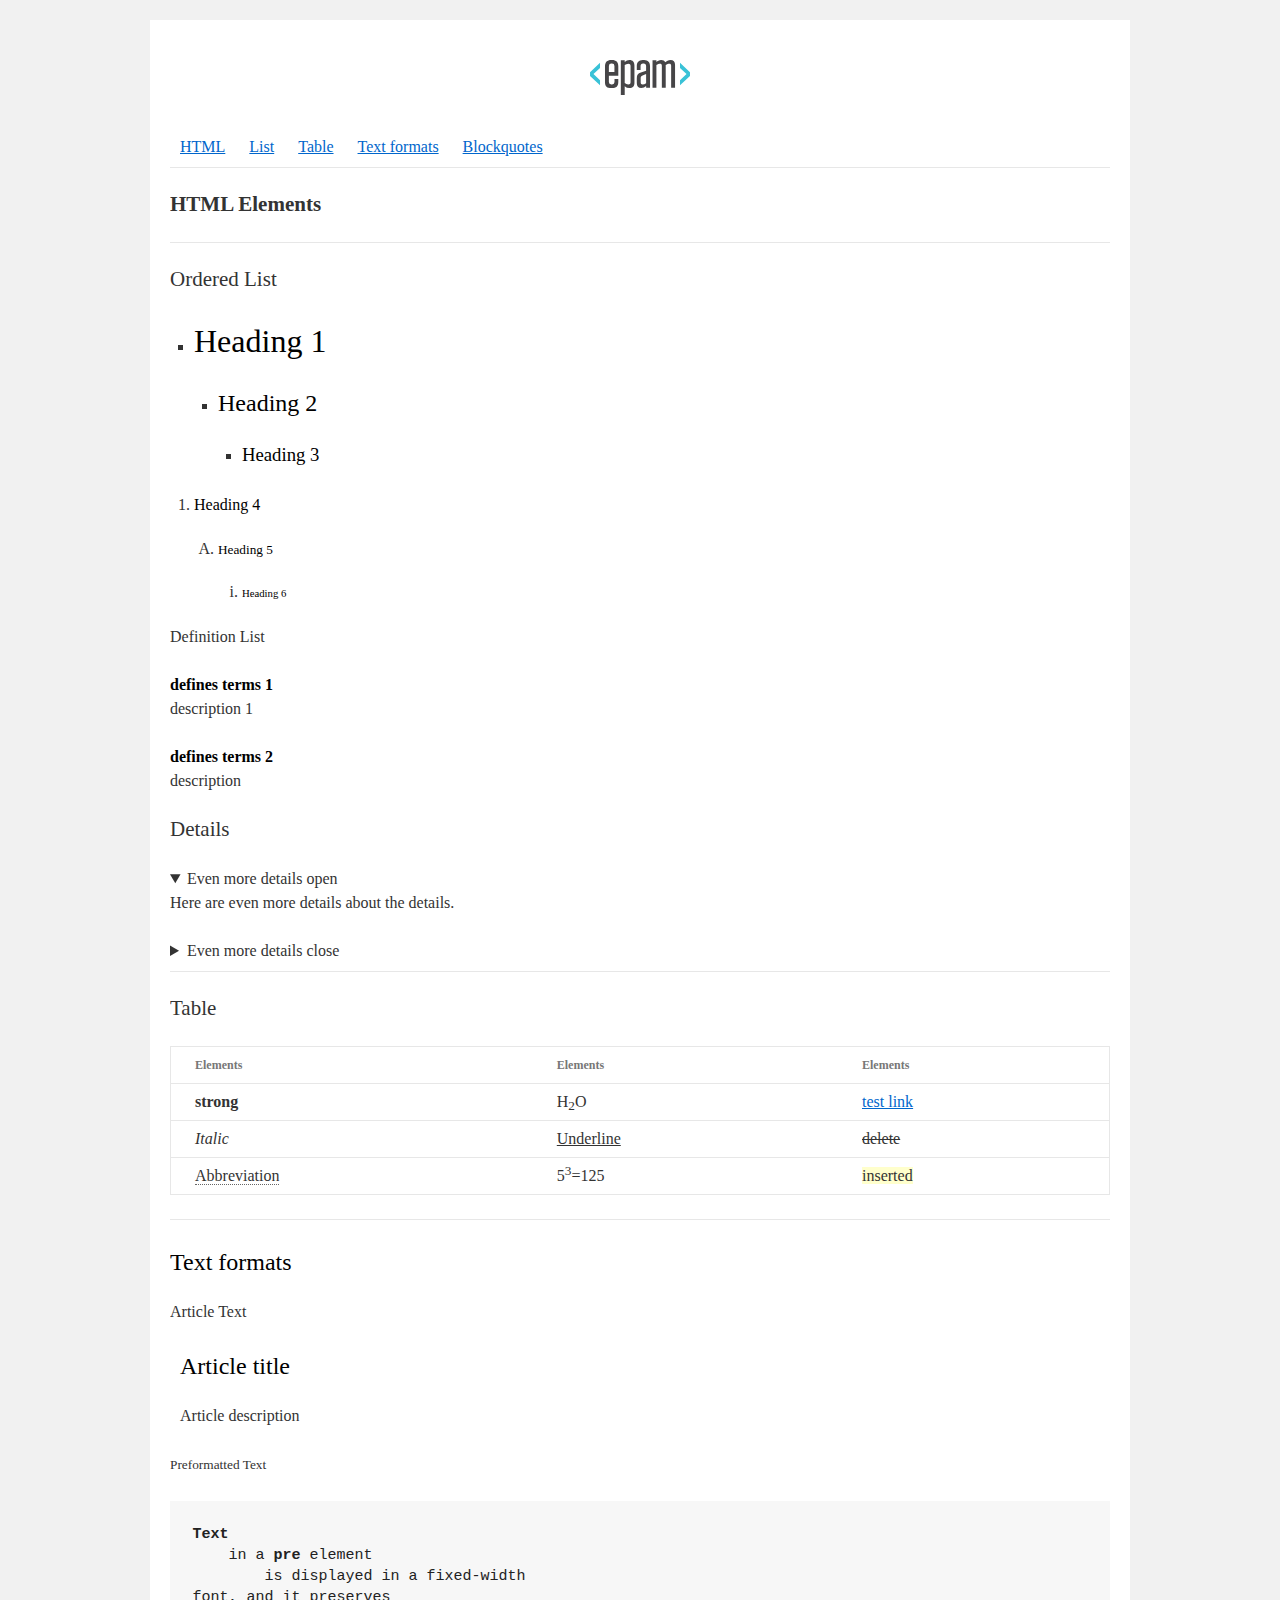
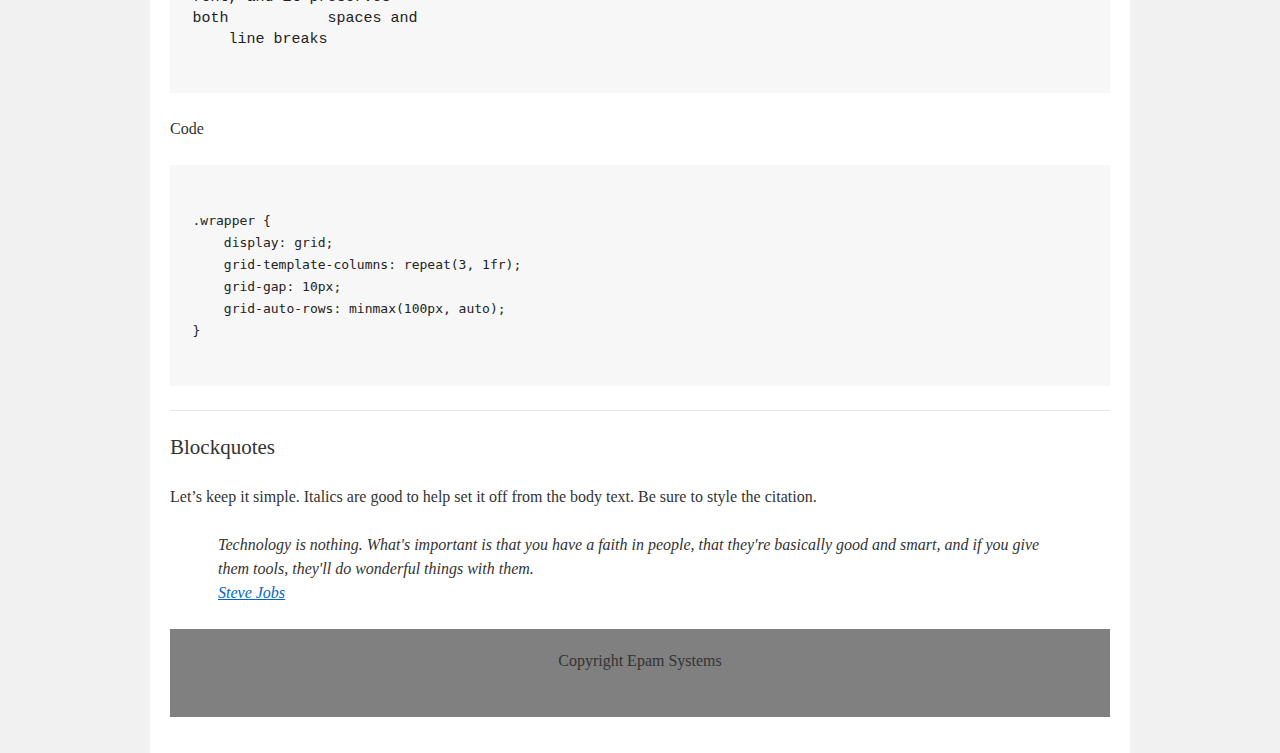
<file: homework_01/index.html>
<!DOCTYPE html>
<html>
   <head>
      <meta charset="utf-8">
      <title>homework_01</title>
      <link rel="stylesheet" href="style.css">
   </head>
   <body>
      <div id="wrapper">
         <div id="main">
            <div id="container">
               <div id="content" role="main">
                  <!-- TODO: Content goes here -->
                  <header>
                     <h1>
                        <img src="EPAM_logo.svg" alt="epam"/>
                     </h1>
                  </header>
                  <nav>
                     <a href="#HTML">HTML</a>
                     <a href="#List">List</a>
                     <a href="#Table">Table</a>
                     <a href="#Textformats">Text formats</a>
                     <a href="#Blockquotes">Blockquotes</a>
                  </nav>
                  <hr/>
                  <p><b><big><a id="HTML"></a>HTML Elements</big></b></p>
                  <hr/>
                  <p><big><a id="List"></a>Ordered List</big></p>
                  <ol>
                     <li type="square">
                        <h1>Heading 1</h1>
                        <ol>
                           <li type="square">
                              <h2>Heading 2</h2>
                              <ol>
                                 <li type="square">
                                    <h3>Heading 3</h3>
                                 </li>
                              </ol>
                           </li>
                        </ol>
                     </li>
                  </ol>
                  <ol>
                     <li>
                        <h4>Heading 4</h4>
                        <ol>
                           <li type="A">
                              <h5>Heading 5</h5>
                              <ol>
                                 <li type="i">
                                    <h6>Heading 6</h6>
                                 </li>
                              </ol>
                           </li>
                        </ol>
                     </li>
                  </ol>
                  <p>Definition List</p>
                  <dl>
                     <dt>defines terms 1</dt>
                     <dd>description 1</dd>
                     <dt>defines terms 2</dt>
                     <dd>description</dd>
                  </dl>
                  <p><big>Details</big></p>
                  <details open>
                     <summary>
                        Even more details open
                     </summary>
                     <p>Here are even more details about the details.</p>
                  </details>
                  <details>
                     <summary>
                        Even more details close
                     </summary>
                     <p>Here are even more details about the details.</p>
                  </details>
                  <hr/>
                  <p><big><a id="Table"></a>Table</big></p>
                  <table>
                     <thead>
                        <tr>
                           <th>Elements</th>
                           <th>Elements</th>
                           <th>Elements</th>
                        </tr>
                     </thead>
                     <tbody>
                        <tr>
                           <td><strong>strong</strong></td>
                           <td>H<sub>2</sub>O</td>
                           <td><a href="#">test link</a></td>
                        </tr>
                        <tr>
                           <td><i>Italic</i></td>
                           <td><u>Underline</u></td>
                           <td><del>delete</del></td>
                        </tr>
                        <tr>
                           <td><abbr>Abbreviation</abbr></td>
                           <td>5<sup>3</sup>=125</td>
                           <td><ins>inserted</ins></td>
                        </tr>
                     </tbody>
                  </table>
                  <hr/>
                  <h2><a id="Textformats"></a>Text formats</h2>
                  <p>Article Text</p>
                  <article>
                     <h2>Article title</h2>
                     <p> Article description </p>
                  </article>
                  <p><small>Preformatted Text</small></p>
                  <pre>
<b>Text</b>
    in a <b>pre</b> element
        is displayed in a fixed-width
font, and it preserves
both           spaces and
    line breaks
    </pre>
                  <p>Code</p>
                  <pre><code>
.wrapper {
    display: grid;
    grid-template-columns: repeat(3, 1fr);
    grid-gap: 10px;
    grid-auto-rows: minmax(100px, auto);
}
        </code></pre>
                  <hr/>
                  <p><big><a id="Blockquotes"></a>Blockquotes</big></p>
                  <p>
                     Let’s keep it simple. Italics are good to help set it off from the body text. Be sure to style the citation.
                  </p>
                  <blockquote>
                     <p>
                        Technology is nothing. What's important is that you have a faith in people, that they're basically good and smart, and if you give them tools, they'll do wonderful things with them.<br/>
                        <a href="https://en.wikipedia.org/wiki/Steve_Jobs" target="border">Steve Jobs
                        </a>
                     </p>
                  </blockquote>
                  <footer>
                     <p align="center">
                        Copyright Epam Systems
                     </p>
                  </footer>
                  <!-- TODO: Content goes here -->
               </div>
            </div>
         </div>
      </div>
   </body>
</html>
</file>
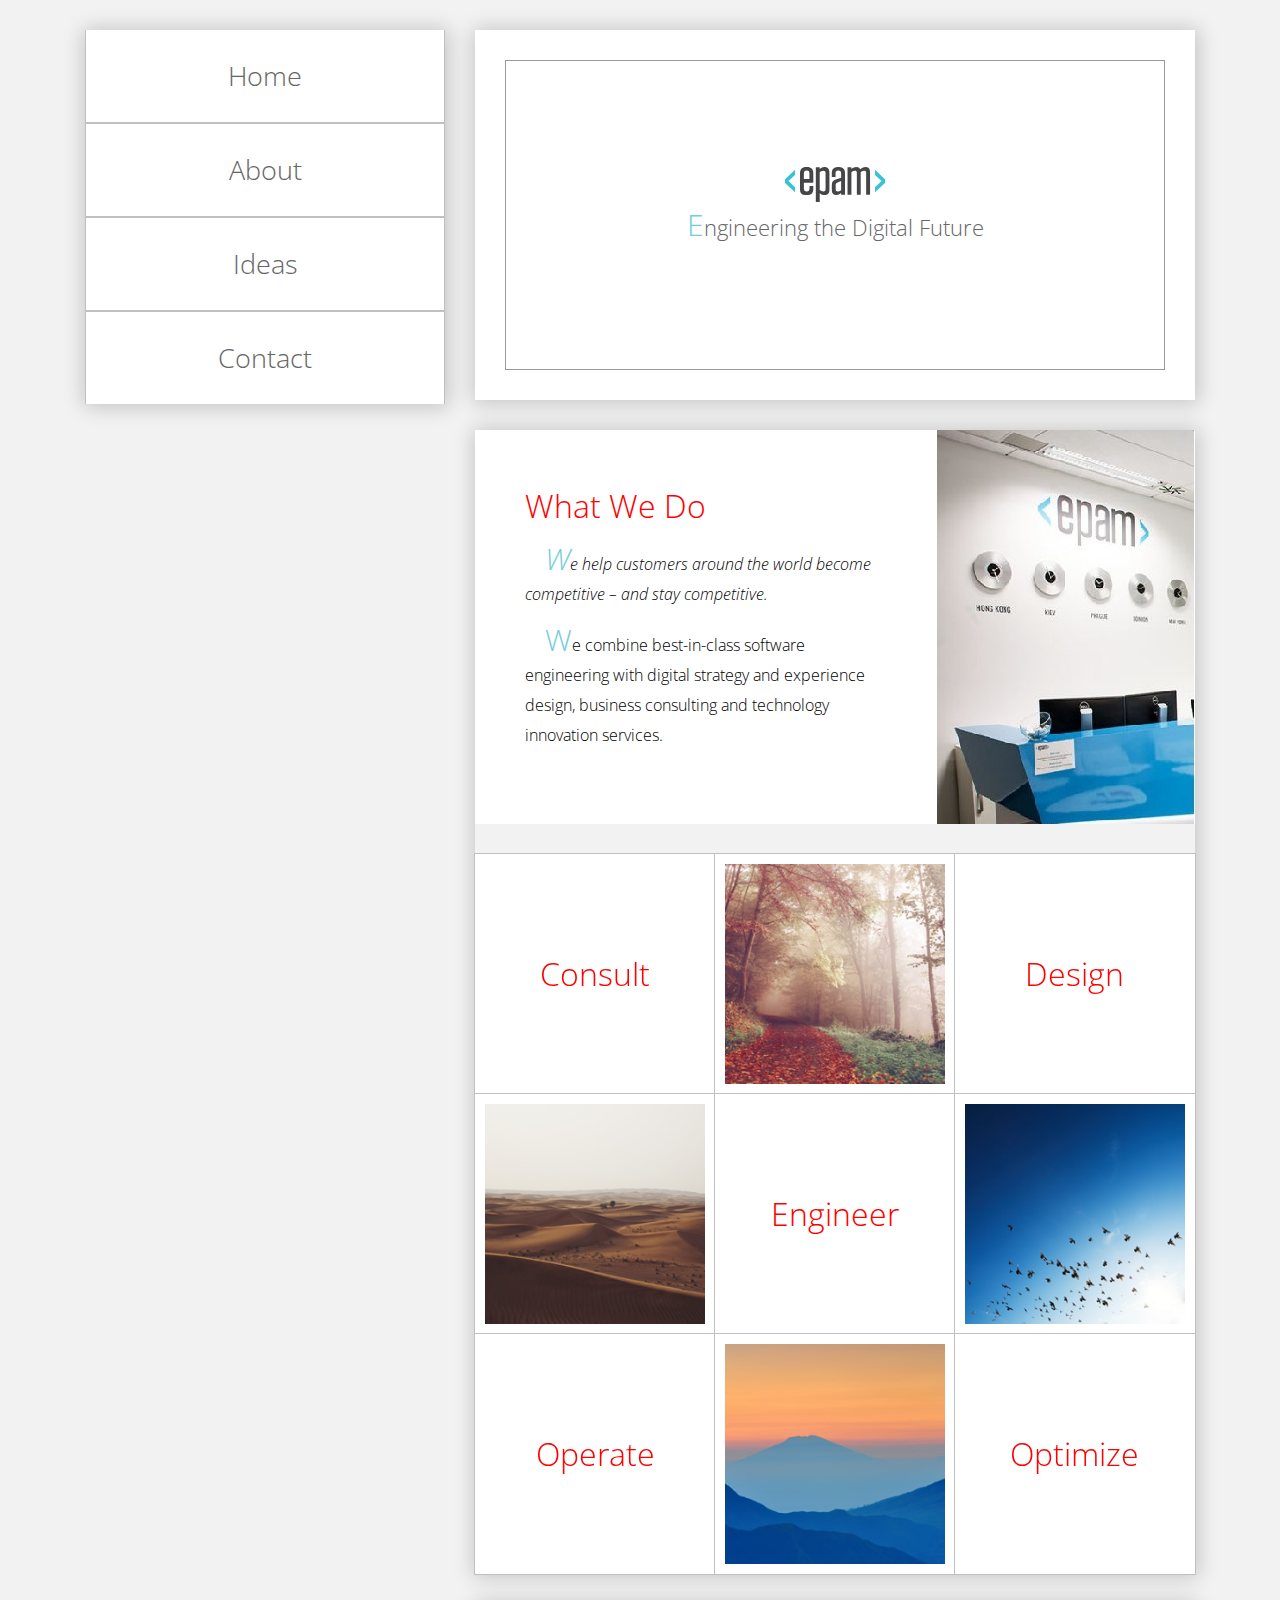
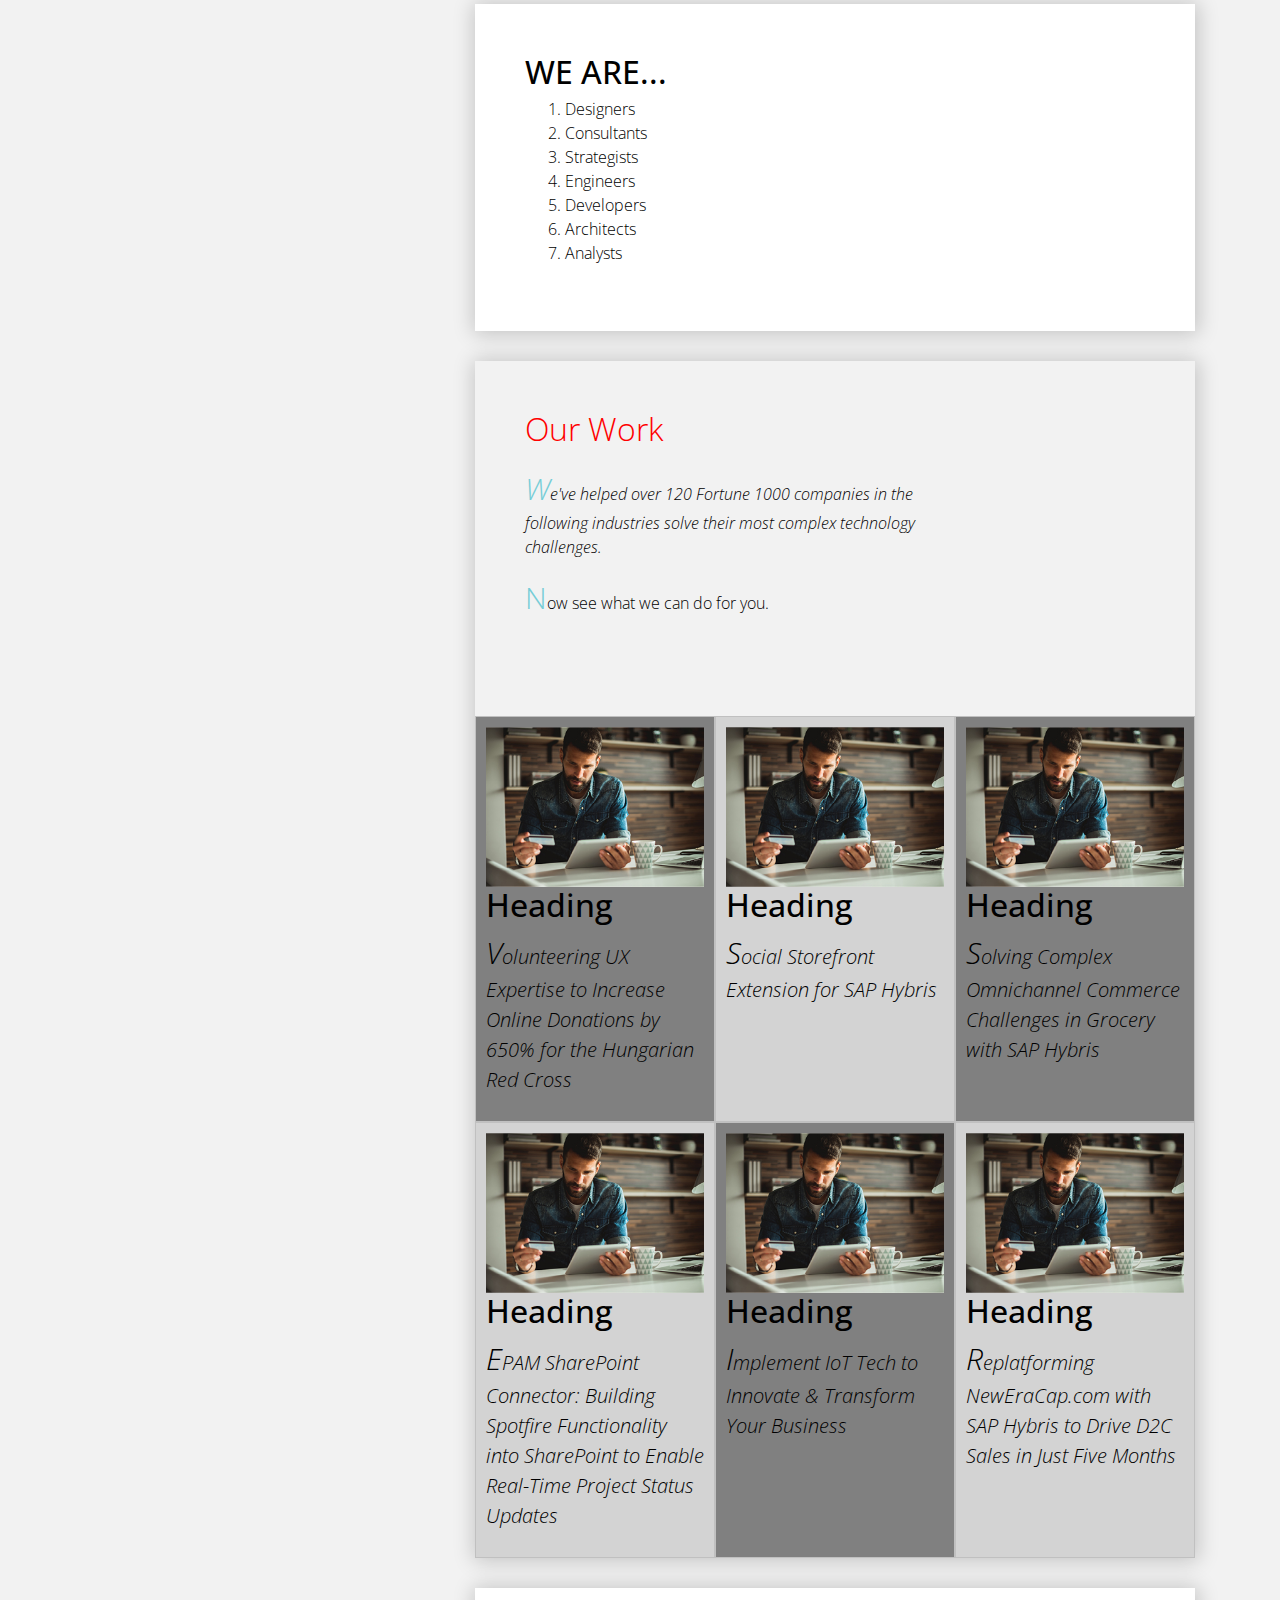
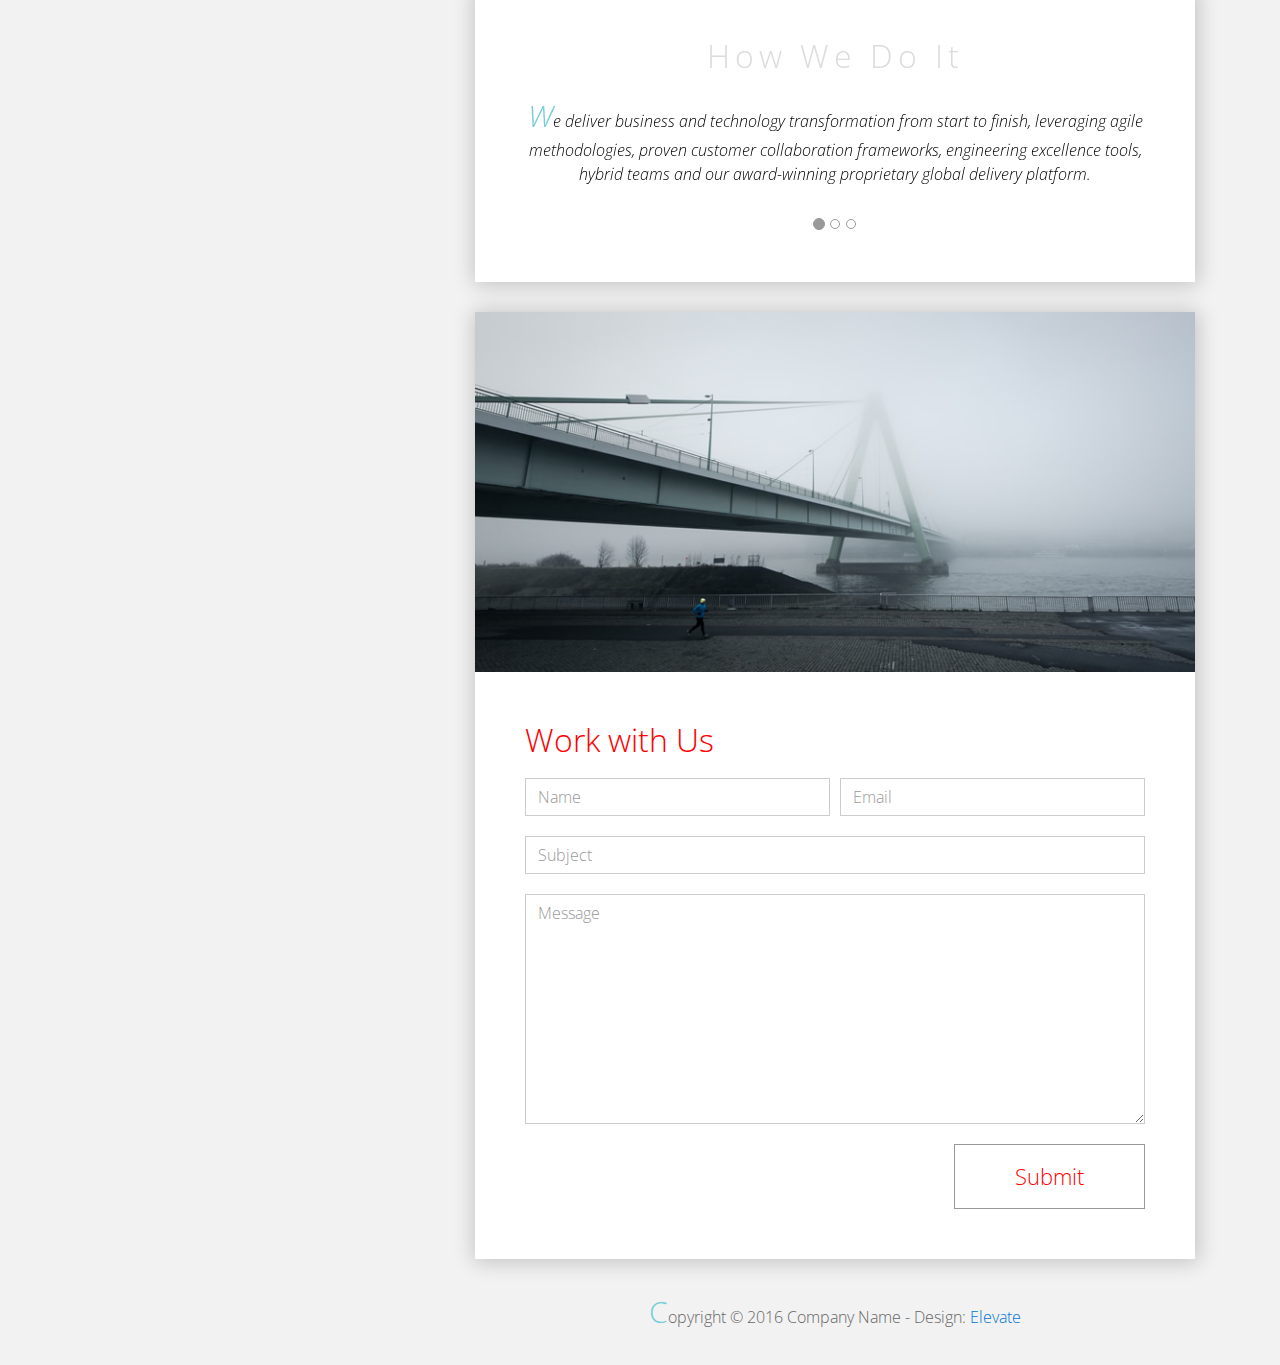
<file: homework_02/index.html>
<!DOCTYPE html>
<html lang="en">
<head>
  <meta charset="utf-8">
  <meta http-equiv="X-UA-Compatible" content="IE=edge">
  <meta name="viewport" content="width=device-width, initial-scale=1">

  <title>CSS Basic HW</title>



  <!-- load stylesheets -->
  <link rel="stylesheet" href="http://fonts.googleapis.com/css?family=Open+Sans:300,400">
  <!-- Google web font "Open Sans" -->
  <link rel="stylesheet" href="css/bootstrap.min.css">
  <!-- Bootstrap style -->
  <link rel="stylesheet" href="css/style.css">
  <!-- Templatemo style -->
  <style>
    .tm-section-title {
      color: red;
    }
    .box {
      border: 1px solid silver!important;
      padding: 10px;
    }
  </style>

</head>

<body>
<div class="container">

  <div class="tm-sidebar">
    <nav class="tm-main-nav">
      <ul>
        <li class="tm-nav-item"><a href="#home" class="tm-nav-item-link">Home</a></li>
        <li class="tm-nav-item"><a href="#about" class="tm-nav-item-link">About</a></li>
        <li class="tm-nav-item"><a href="#ideas" class="tm-nav-item-link">Ideas</a></li>
        <li class="tm-nav-item"><a href="#contact" class="tm-nav-item-link">Contact</a></li>
      </ul>
    </nav>
  </div>

  <div class="tm-main-content">

    <section id="home" class="tm-content-box tm-banner margin-b-10">
      <div class="tm-banner-inner">
        <img src="img/EPAM_logo.svg" width="100px" alt="">
        <p class="tm-banner-text">Engineering the Digital Future</p>
      </div>
    </section>

    <section>
      <div class="tm-content-box flex-2-col">

        <div class="pad flex-item tm-team-description-container">
          <h2 class="tm-section-title">What We Do</h2>
          <p class="tm-section-description">We help customers around the world become competitive – and stay competitive.</p>
          <p class="tm-section-description"> We combine best-in-class software engineering with digital strategy and experience design, business consulting and technology innovation services.</p>
        </div>
        <div class="flex-item">
          <img src="img/image.jpg" alt="">
        </div>
        

      </div>
      <div id="about" class="tm-content-box">

        <ul class="boxes gallery-container">
          <li class="box box-bg">
            <h2 class="tm-section-title tm-section-title-box tm-box-bg-title">Consult</h2>
            <img src="img/white-bg.jpg" alt="Image" class="img-fluid">
          </li>
          <li class="box">
            <a href="img/idea-large-01.jpg"><img src="img/idea-01.jpg" alt="Image"
                                                 class="img-fluid"></a>
          </li>
          <li class="box box-bg">
            <h2 class="tm-section-title tm-section-title-box tm-box-bg-title">Design</h2>
            <img src="img/white-bg.jpg" alt="Image" class="img-fluid">
          </li>
          <li class="box">
            <a href="img/idea-large-02.jpg"><img src="img/idea-02.jpg" alt="Image"
                                                 class="img-fluid"></a>
          </li>
          <li class="box box-bg">
            <h2 class="tm-section-title tm-section-title-box tm-box-bg-title">Engineer</h2>
            <img src="img/white-bg.jpg" alt="Image" class="img-fluid">
          </li>
          <li class="box">
            <a href="img/idea-large-03.jpg"><img src="img/idea-03.jpg" alt="Image"
                                                 class="img-fluid"></a>
          </li>
          <li class="box box-bg">
            <h2 class="tm-section-title tm-section-title-box tm-box-bg-title">Operate</h2>
            <img src="img/white-bg.jpg" alt="Image" class="img-fluid">
          </li>
          <li class="box">
            <a href="img/idea-large-04.jpg"><img src="img/idea-04.jpg" alt="Image"
                                                 class="img-fluid"></a>
          </li>
          <li class="box box-bg">
            <h2 class="tm-section-title tm-section-title-box tm-box-bg-title">Optimize</h2>
            <img src="img/white-bg.jpg" alt="Image" class="img-fluid">
          </li>
        </ul>

      </div>

    </section>

    <!-- slider -->
    <section class="heading tm-content-box pad">
      <h2> WE ARE...</h2>
      <ol>
        <li><a href="index.html" class="text">Designers</a></li>
        <li><a href="index.html">Consultants</a></li>
        <li><a href="#" class="text">Strategists</a></li>
        <li><a href="#">Engineers</a></li>
        <li><a href="#">Developers</a></li>
        <li><a href="#">Architects</a></li>
        <li><a href="#">Analysts</a></li>
      </ol>
  
    </section>

    <section class="blocks">
       <div class="pad flex-item tm-team-description-container">
          <h2 class="tm-section-title">Our Work</h2>
          <p class="tm-section-description">We've helped over 120 Fortune 1000 companies in the following industries solve their most complex technology challenges. </p>
          <p class="tm-section-description"> Now see what we can do for you.</p>
        </div>
      <div class="tm-content-box flex-2-col">
      </div>
      <div  class="tm-content-box">
        <ul class="boxes gallery-container">
          <li class="box box-bg">
            <img src="img/image-1.jpg" alt="Image" class="img-fluid">
            <div>
              <h2>Heading</h2>
              <p>Volunteering UX Expertise to Increase Online Donations by 650% for the Hungarian Red Cross</p>
            </div>
          </li>
          <li class="box">
            <img src="img/image-1.jpg" alt="Image" class="img-fluid">
            <div>
              <h2>Heading</h2>
              <p>Social Storefront Extension for SAP Hybris</p>
            </div>
          </li>
          <li class="box box-bg">
            <img src="img/image-1.jpg" alt="Image" class="img-fluid">
            <div>
              <h2>Heading</h2>
              <p>Solving Complex Omnichannel Commerce Challenges in Grocery with SAP Hybris</p>
            </div>
          </li>
          <li class="box">
            <img src="img/image-1.jpg" alt="Image" class="img-fluid">
            <div>
              <h2>Heading</h2>
              <p>EPAM SharePoint Connector: Building Spotfire Functionality into SharePoint to Enable Real-Time Project Status Updates</p>
            </div>
          </li>
          <li class="box box-bg">
            <img src="img/image-1.jpg" alt="Image" class="img-fluid">
            <div>
              <h2>Heading</h2>
              <p>Implement IoT Tech to Innovate & Transform Your Business</p>
            </div>
          </li>
          <li class="box">
            <img src="img/image-1.jpg" alt="Image" class="img-fluid">
            <div>
              <h2>Heading</h2>
              <p>Replatforming NewEraCap.com with SAP Hybris to Drive D2C Sales in Just Five Months</p>
            </div>
          </li>
        </ul>

      </div>
    </section>

    <section id="ideas">
      <div id="tmCarousel" class="carousel slide tm-content-box" data-ride="carousel">

        <ol class="carousel-indicators">
          <li data-target="#tmCarousel" data-slide-to="0" class="active"></li>
          <li data-target="#tmCarousel" data-slide-to="1" class=""></li>
          <li data-target="#tmCarousel" data-slide-to="2" class=""></li>
        </ol>

        <div class="carousel-inner" role="listbox">

          <div class="carousel-item active">
            <div class="carousel-content">
              <div class="flex-item">
                <h2 class="tm-section-title">How We Do It</h2>
                <p class="tm-section-description carousel-description">We deliver business and technology transformation from start to finish, leveraging agile methodologies, proven customer collaboration frameworks, engineering excellence tools, hybrid teams and our award-winning proprietary global delivery platform.</p>
              </div>
            </div>
          </div>

          <div class="carousel-item">
            <div class="carousel-content">
              <div class="flex-item">
                <h2 class="tm-section-title">Our Clients</h2>
                <p class="tm-section-description carousel-description">Lorem ipsum dolor sit amet,
                  consectetur adipiscing elit. Quisque vel nisi pharetra nibh varius pharetra ac
                  sagittis nisi. Etiam pharetra vestibulum hendrerit. Pellentesque interdum metus
                  sed massa rutrum.</p>
              </div>
            </div>
          </div>

          <div class="carousel-item">
            <div class="carousel-content">
              <div class="flex-item">
                <h2 class="tm-section-title">Our Projects</h2>
                <p class="tm-section-description carousel-description">Donec ex libero, fringilla
                  vitae purus sit amet, rhoncus pharetra lorem. Pellentesque id sem id lacus
                  ultricies vehicula. Aliquam rutrum mi non. Pellentesque interdum metus sed massa
                  rutrum.</p>
              </div>
            </div>
          </div>

        </div>

      </div>
    </section>

    <section class="tm-content-box">
      <img src="img/contact.jpg" alt="Contact image" class="img-fluid">

      <div id="contact" class="pad">
        <h2 class="tm-section-title">Work with Us</h2>
        <form action="#contact" method="get" class="contact-form">

          <div class="form-group col-xs-12 col-sm-12 col-md-6 col-lg-6 form-group-2-col-left">
            <input type="text" id="contact_name" name="contact_name" class="form-control"
                   placeholder="Name" required/>
          </div>
          <div class="form-group col-xs-12 col-sm-12 col-md-6 col-lg-6 form-group-2-col-right">
            <input type="email" id="contact_email" name="contact_email" class="form-control"
                   placeholder="Email" required/>
          </div>
          <div class="form-group">
            <input type="text" id="contact_subject" name="contact_subject" class="form-control"
                   placeholder="Subject" required/>
          </div>
          <div class="form-group">
            <textarea id="contact_message" name="contact_message" class="form-control" rows="9"
                      placeholder="Message" required></textarea>
          </div>

          <button type="submit" class="btn btn-primary submit-btn">Submit</button>

        </form>
      </div>
    </section>

    <footer class="tm-footer">
      <p class="text-xs-center">Copyright &copy; 2016 Company Name

        - Design: <a rel="nofollow" href="http://www.templatemo.com/tm-481-elevate"
                     target="_parent">Elevate</a></p>
    </footer>

  </div>

</div>

</body>
</html>
</file>
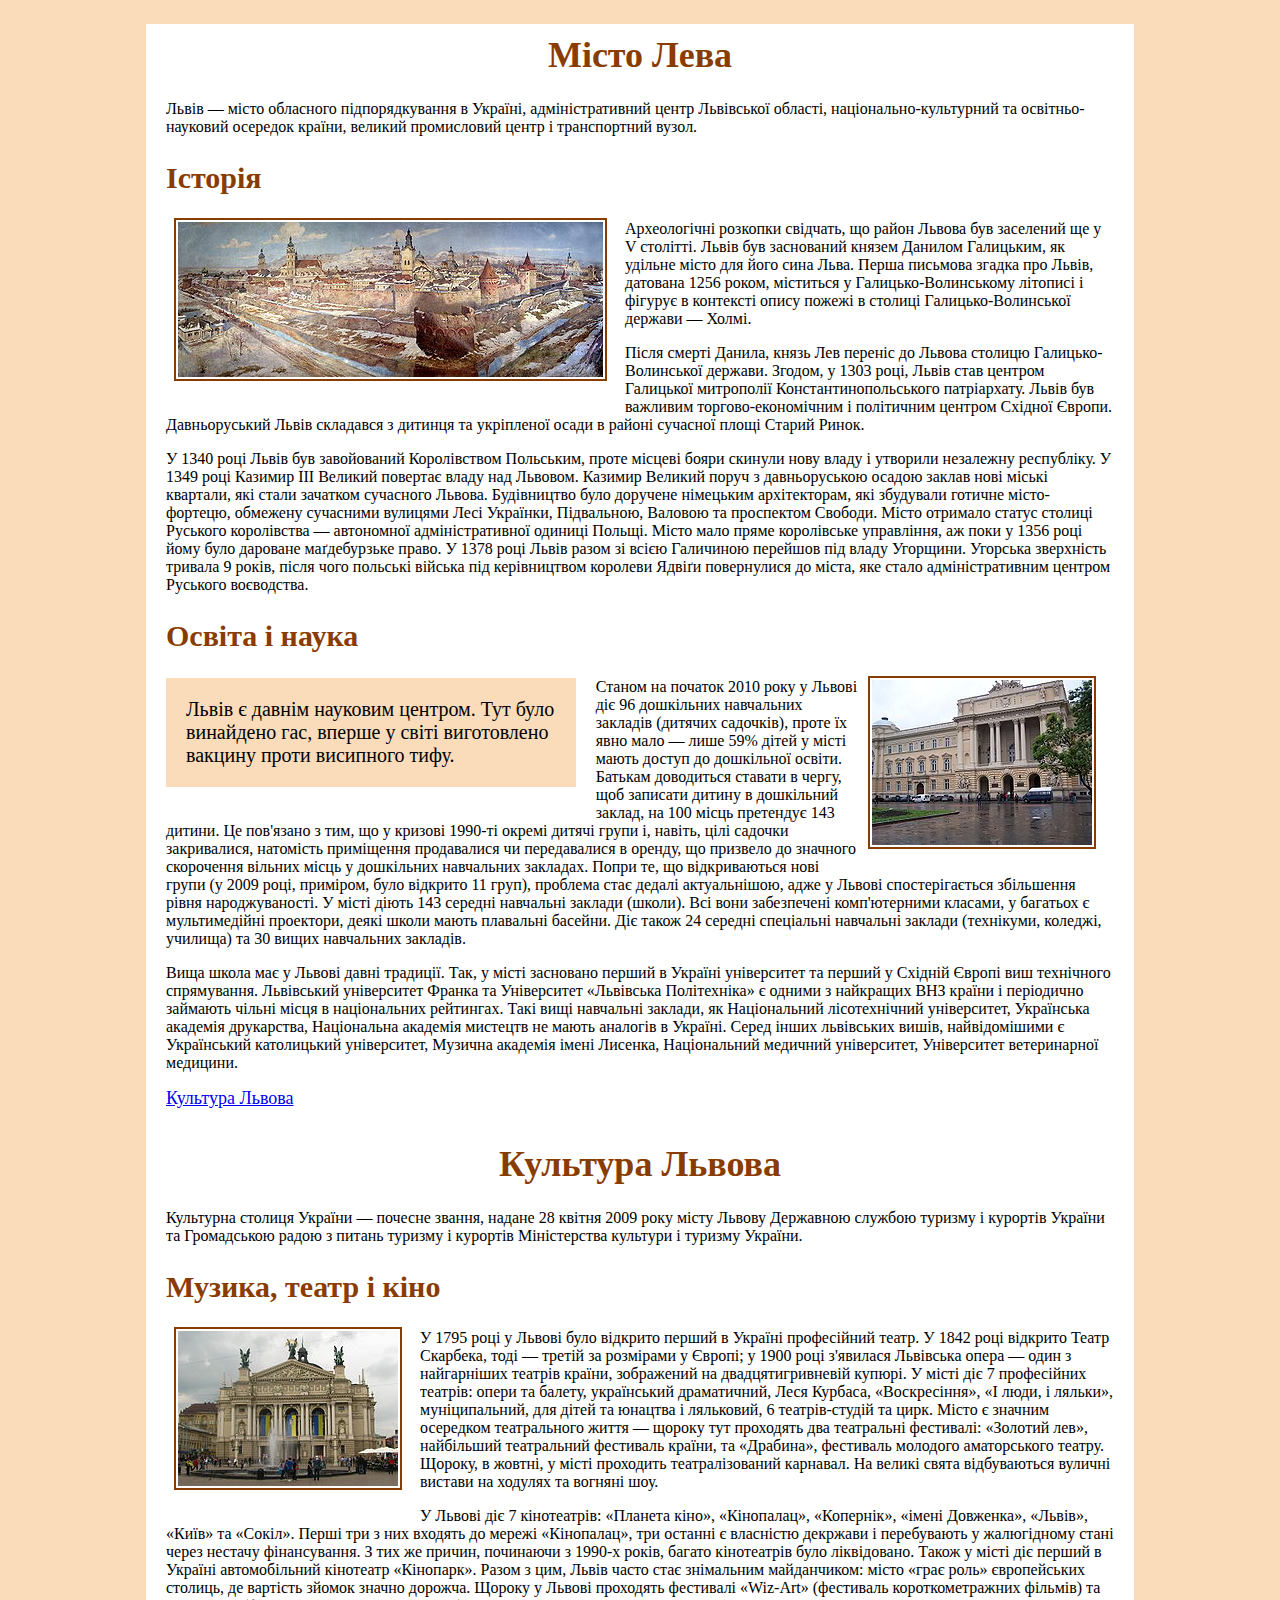
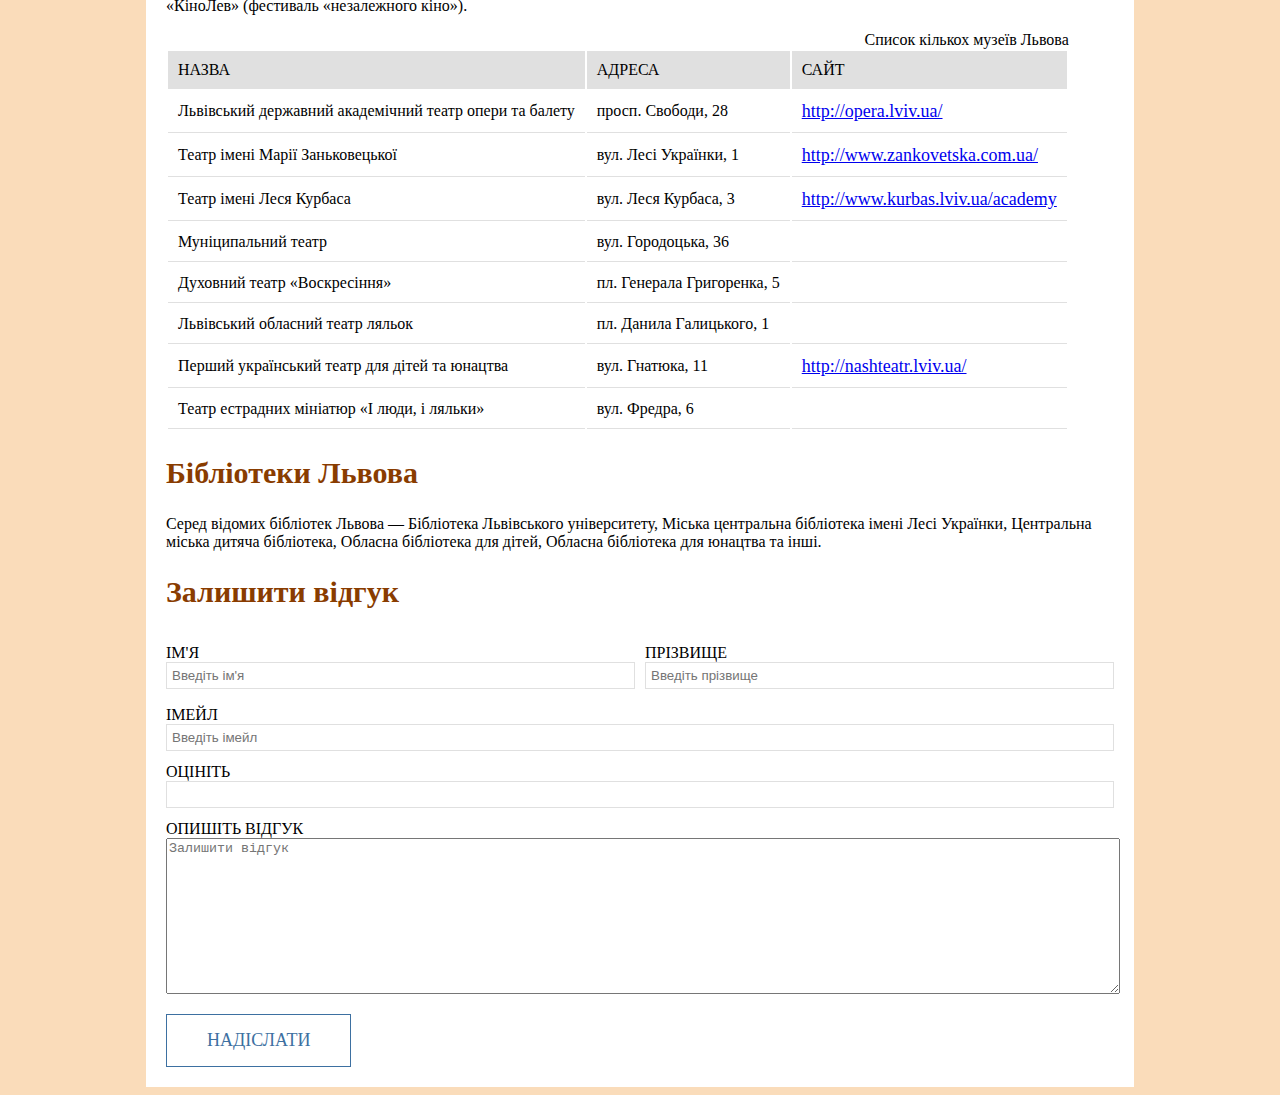
<file: homework_03/index.html>
﻿<!DOCTYPE html>
<html>

<head>
  <meta charset="utf-8">
  <title>Epam Front End Lab. Preprocessors</title>
  <link rel="stylesheet" type="text/css" href="css/style1.css">
<!--<link rel="stylesheet" type="text/css" href="css/style2.css">-->
</head>

<body>
  <div id="content">
    <h1>Місто Лева</h1>
    <p>Львів — місто обласного підпорядкування в Україні, адміністративний центр Львівської області, національно-культурний
      та освітньо-науковий осередок країни, великий промисловий центр і транспортний вузол.</p>
    <h2>Історія</h2>
    <p><img class="img-left" src="img/lviv.jpg" width="425" height="155" alt="" /> Археологічні розкопки свідчать, що район
      Львова був заселений ще у V столітті. Львів був заснований князем Данилом Галицьким, як удільне місто для його сина
      Льва. Перша письмова згадка про Львів, датована 1256 роком, міститься у Галицько-Волинському літописі і фігурує в контексті
      опису пожежі в столиці Галицько-Волинської держави — Холмі.</p>
    <p>Після смерті Данила, князь Лев переніс до Львова столицю Галицько-Волинської держави. Згодом, у 1303 році, Львів став
      центром Галицької митрополії Константинопольського патріархату. Львів був важливим торгово-економічним і політичним
      центром Східної Європи. Давньоруський Львів складався з дитинця та укріпленої осади в районі сучасної площі Старий
      Ринок.
    </p>
    <p>У 1340 році Львів був завойований Королівством Польським, проте місцеві бояри скинули нову владу і утворили незалежну
      республіку. У 1349 році Казимир III Великий повертає владу над Львовом. Казимир Великий поруч з давньоруською осадою
      заклав нові міські квартали, які стали зачатком сучасного Львова. Будівництво було доручене німецьким архітекторам,
      які збудували готичне місто-фортецю, обмежену сучасними вулицями Лесі Українки, Підвальною, Валовою та проспектом Свободи.
      Місто отримало статус столиці Руського королівства — автономної адміністративної одиниці Польщі. Місто мало пряме королівське
      управління, аж поки у 1356 році йому було дароване маґдебурзьке право. У 1378 році Львів разом зі всією Галичиною перейшов
      під владу Угорщини. Угорська зверхність тривала 9 років, після чого польські війська під керівництвом королеви Ядвіґи
      повернулися до міста, яке стало адміністративним центром Руського воєводства.</p>
    <h2>Освіта і наука</h2>
    <div class="brief">
      Львів є давнім науковим центром. Тут було винайдено гас, вперше у світі виготовлено вакцину проти висипного тифу.
    </div>
    <img class="img-right" src="img/university.jpg" width="220" height="165" alt="" />
    <p>Станом на початок 2010 року у Львові діє 96 дошкільних навчальних закладів (дитячих садочків), проте їх явно мало — лише
      59% дітей у місті мають доступ до дошкільної освіти. Батькам доводиться ставати в чергу, щоб записати дитину в дошкільний
      заклад, на 100 місць претендує 143 дитини. Це пов'язано з тим, що у кризові 1990-ті окремі дитячі групи і, навіть,
      цілі садочки закривалися, натомість приміщення продавалися чи передавалися в оренду, що призвело до значного скорочення
      вільних місць у дошкільних навчальних закладах. Попри те, що відкриваються нові групи (у 2009 році, приміром, було
      відкрито 11 груп), проблема стає дедалі актуальнішою, адже у Львові спостерігається збільшення рівня народжуваності.
      У місті діють 143 середні навчальні заклади (школи). Всі вони забезпечені комп'ютерними класами, у багатьох є мультимедійні
      проектори, деякі школи мають плавальні басейни. Діє також 24 середні спеціальні навчальні заклади (технікуми, коледжі,
      училища) та 30 вищих навчальних закладів.</p>
    <p>Вища школа має у Львові давні традиції. Так, у місті засновано перший в Україні університет та перший у Східній Європі
      виш технічного спрямування. Львівський університет Франка та Університет «Львівська Політехніка» є одними з найкращих
      ВНЗ країни і періодично займають чільні місця в національних рейтингах. Такі вищі навчальні заклади, як Національний
      лісотехнічний університет, Українська академія друкарства, Національна академія мистецтв не мають аналогів в Україні.
      Серед інших львівських вишів, найвідомішими є Український католицький університет, Музична академія імені Лисенка,
      Національний медичний університет, Університет ветеринарної медицини.</p>
    <a href="culture.html">Культура Львова</a>

    <h1>Культура Львова</h1>
    <p>Культурна столиця України — почесне звання, надане 28 квітня 2009 року місту Львову Державною службою туризму і курортів
      України та Громадською радою з питань туризму і курортів Міністерства культури і туризму України.</p>
    <h2>Музика, театр і кіно</h2>
    <img class="img-left" src="img/opera.jpg" width="220" height="155" alt="" />
    <p>У 1795 році у Львові було відкрито перший в Україні професійний театр. У 1842 році відкрито Театр Скарбека, тоді — третій
      за розмірами у Європі; у 1900 році з'явилася Львівська опера — один з найгарніших театрів країни, зображений на двадцятигривневій
      купюрі. У місті діє 7 професійних театрів: опери та балету, український драматичний, Леся Курбаса, «Воскресіння», «І
      люди, і ляльки», муніципальний, для дітей та юнацтва і ляльковий, 6 театрів-студій та цирк. Місто є значним осередком
      театрального життя — щороку тут проходять два театральні фестивалі: «Золотий лев», найбільший театральний фестиваль
      країни, та «Драбина», фестиваль молодого аматорського театру. Щороку, в жовтні, у місті проходить театралізований карнавал.
      На великі свята відбуваються вуличні вистави на ходулях та вогняні шоу.</p>
    <p>У Львові діє 7 кінотеатрів: «Планета кіно», «Кінопалац», «Копернік», «імені Довженка», «Львів», «Київ» та «Сокіл». Перші
      три з них входять до мережі «Кінопалац», три останні є власністю декржави і перебувають у жалюгідному стані через нестачу
      фінансування. З тих же причин, починаючи з 1990-х років, багато кінотеатрів було ліквідовано. Також у місті діє перший
      в Україні автомобільний кінотеатр «Кінопарк». Разом з цим, Львів часто стає знімальним майданчиком: місто «грає роль»
      європейських столиць, де вартість зйомок значно дорожча. Щороку у Львові проходять фестивалі «Wiz-Art» (фестиваль короткометражних
      фільмів) та «КіноЛев» (фестиваль «незалежного кіно»).</p>
    <table>
      <caption>Список кількох музеїв Львова</caption>
      <tr>
        <th>Назва</th>
        <th>Адреса</th>
        <th>Сайт</th>
      </tr>
      <tr>
        <td>Львівський державний академічний театр опери та балету</td>
        <td>просп. Свободи, 28</td>
        <td><a href="#">http://opera.lviv.ua/</a></td>
      </tr>
      <tr>
        <td>Театр імені Марії Заньковецької</td>
        <td>вул. Лесі Українки, 1</td>
        <td><a href="#">http://www.zankovetska.com.ua/</a></td>
      </tr>
      <tr>
        <td>Театр імені Леся Курбаса</td>
        <td>вул. Леся Курбаса, 3</td>
        <td><a href="#">http://www.kurbas.lviv.ua/academy</a></td>
      </tr>
      <tr>
        <td>Муніципальний театр</td>
        <td>вул. Городоцька, 36</td>
        <td></td>
      </tr>
      <tr>
        <td>Духовний театр «Воскресіння»</td>
        <td>пл. Генерала Григоренка, 5</td>
        <td></td>
      </tr>
      <tr>
        <td>Львівський обласний театр ляльок</td>
        <td>пл. Данила Галицького, 1</td>
        <td></td>
      </tr>
      <tr>
        <td>Перший український театр для дітей та юнацтва</td>
        <td>вул. Гнатюка, 11</td>
        <td><a href="#">http://nashteatr.lviv.ua/</a></td>
      </tr>
      <tr>
        <td>Театр естрадних мініатюр «І люди, і ляльки»</td>
        <td>вул. Фредра, 6</td>
        <td></td>
      </tr>
    </table>
    <h2>Бібліотеки Львова</h2>
    <p>Серед відомих бібліотек Львова — Бібліотека Львівського університету, Міська центральна бібліотека імені Лесі Українки,
      Центральна міська дитяча бібліотека, Обласна бібліотека для дітей, Обласна бібліотека для юнацтва та інші.</p>
    <div>
       <!--TODO write form fields-->
       <h2>Залишити відгук</h2>
       <form action="">
         <div class="flex">
       <label>Ім'я
         <input type='text' name='fname' id='fname' placeholder="Введіть ім'я">
       </label>
       <label>Прізвище
         <input type='text' name='lname' id='lname' placeholder="Введіть прізвище">
       </label>
       </div>
       <label>Імейл
         <input type='email' name='mail' id='mail' placeholder="Введіть імейл">
       </label>
       <label>Оцініть
         <input type='number' name='mark' id='mark'>
       </label>
       <label>Опишіть відгук
         <textarea name="area" id="area" cols="30" rows="10" placeholder="Залишити відгук"></textarea>
       </label>
       <div class="btn-loc">
         <a href="#">Надіслати</a>
       </div>
     </form>
       <!--TODO write form fields-->
    </div>
  </div>
</body>

</html>
</file>
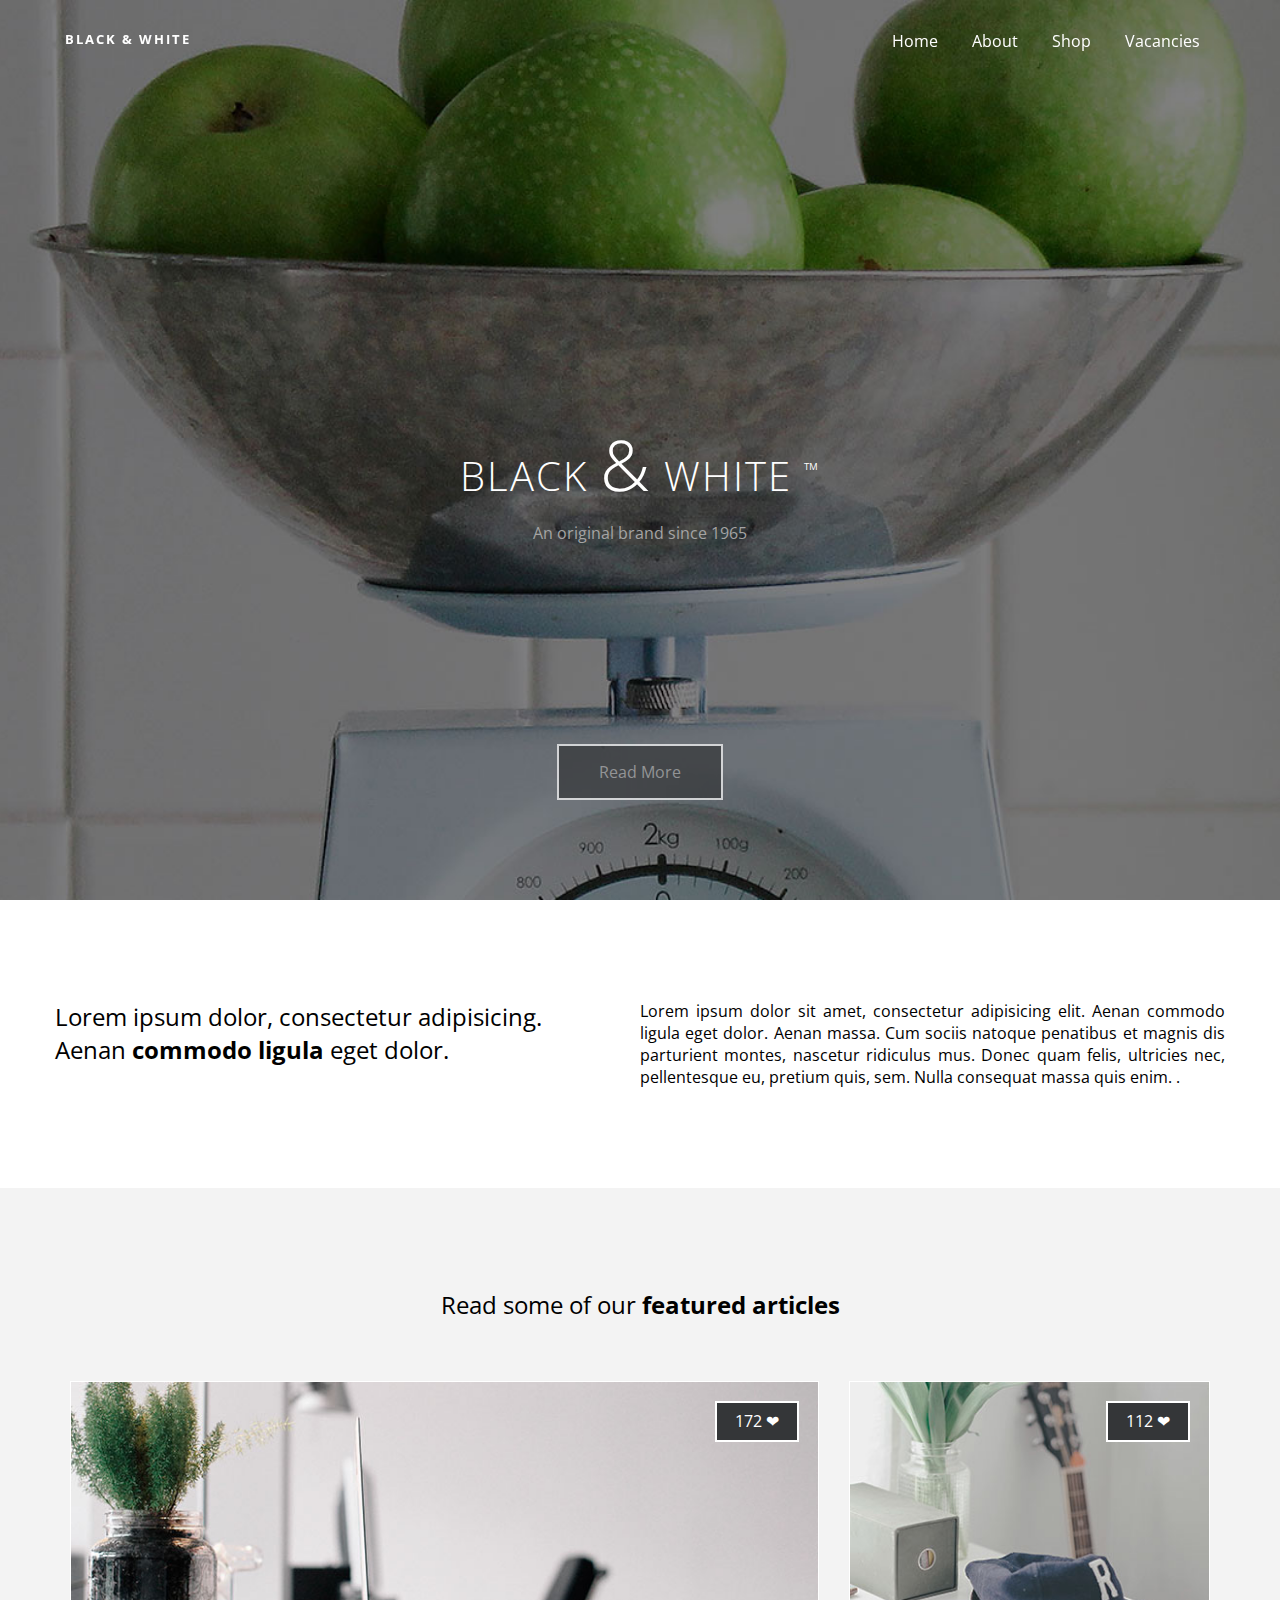
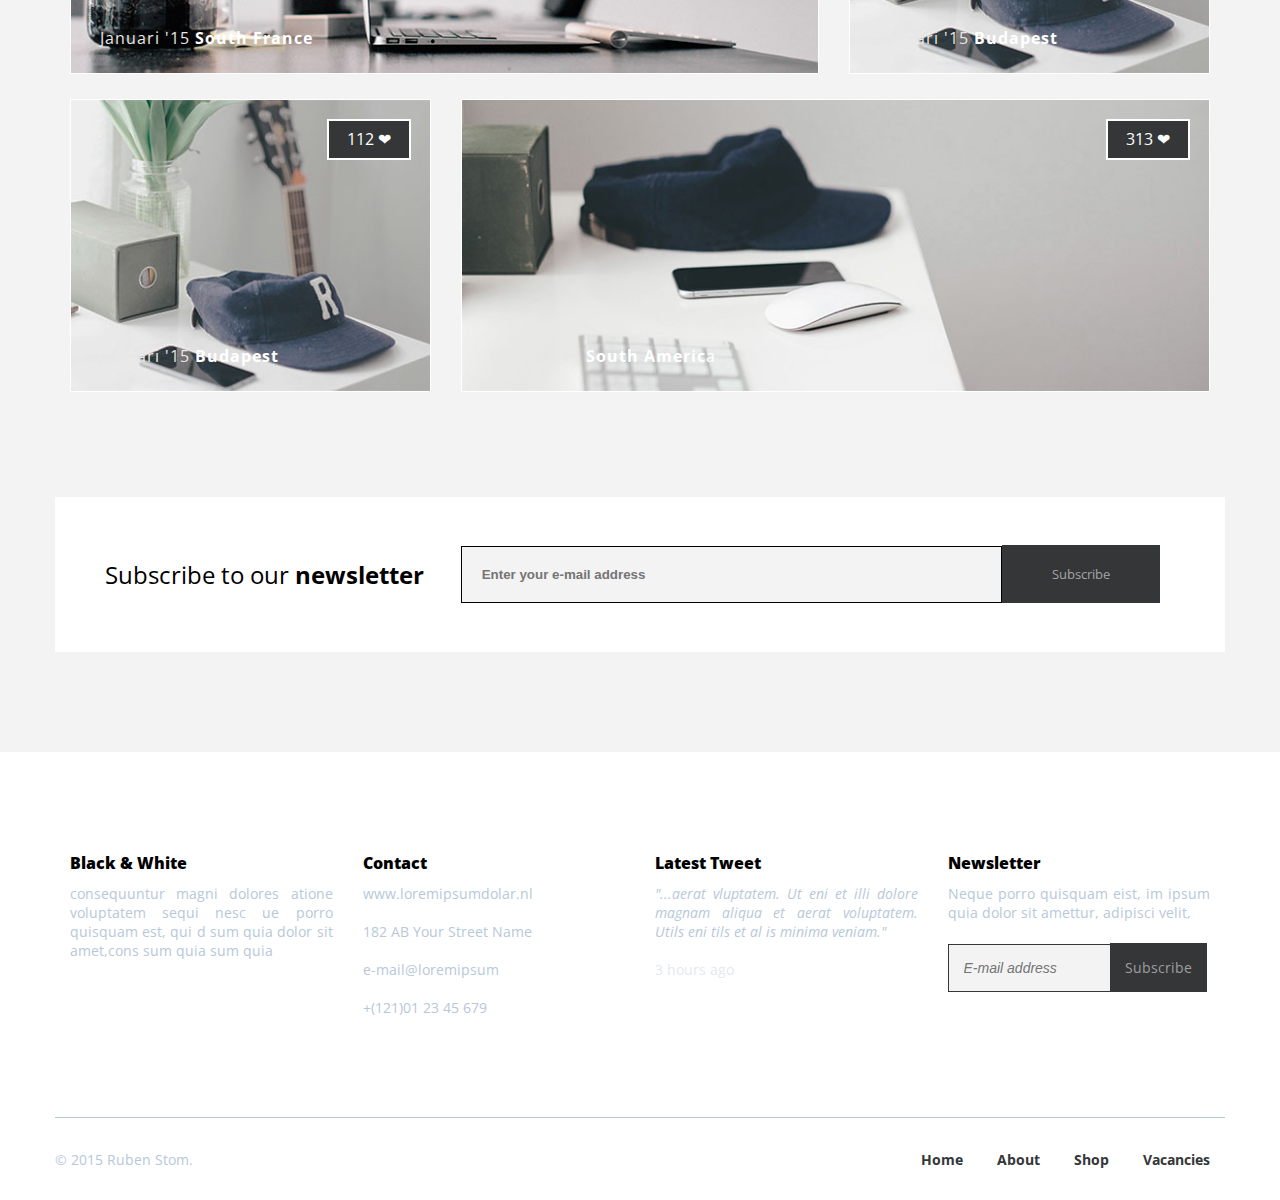
<file: homework_04/index.html>
<!DOCTYPE html>
<html>
   <head>
      <meta charset="utf-8">
      <title>BLACK &#38; WHITE</title>
      <link rel="stylesheet" type="text/css" href="css/style.css">
      <link href="https://fonts.googleapis.com/css?family=Open+Sans" rel="stylesheet">
   </head>
   <body>
      <header class="header">
         <div class="wrap">
            <div class="header-container">
               <h5>BLACK &#38; WHITE</h5>
               <nav class="top-nav">
                  <ul class="list">
                     <li>
                        <a href="#">Home</a>
                     </li>
                     <li>
                        <a href="#">About</a>
                     </li>
                     <li>
                        <a href="#">Shop</a>
                     </li>
                     <li>
                        <a href="#">Vacancies</a>
                     </li>
                  </ul>
               </nav>
            </div>
         </div>
      </header>
      <section class="home">
         <div class="wrap">
            <div class="home-container">
               <h2>BLACK <span>&#38;</span> WHITE <sup>&trade;</sup></h2>
               <p>An original brand since 1965</p>
               <div class="btn-loc">
                  <a href="#">Read More</a>
               </div>
            </div>
         </div>
      </section>
      <section class="text">
         <div class="wrap">
            <div class="text-container">
               <p>Lorem ipsum dolor, consectetur adipisicing. <br/>
                  Aenan <span><b>commodo ligula</b></span> eget dolor.
               </p>
               <p>Lorem ipsum dolor sit amet, consectetur adipisicing elit. Aenan commodo ligula eget dolor. Aenan massa. Cum sociis natoque penatibus et magnis dis parturient montes, nascetur ridiculus mus. Donec quam felis, ultricies nec, pellentesque eu, pretium quis, sem. Nulla consequat massa quis enim. .</p>
            </div>
         </div>
      </section>
      <section class="images">
         <div class="wrap">
            <h2>Read some of our <span>featured articles</span></h2>
            <div class="images-container">
               <div class="item">
                  <img src="img/sample.jpg" alt="">
                  <p>Januari '15 <span><b>South France</b></span></p>
                  <div class="number">172 &#x2764;</div>
               </div>
               <div class="item">
                  <img src="img/sample2.jpg" alt="">
                  <p>Januari '15 <span><b>Budapest</b></span></p>
                  <div class="number">112 &#x2764;</div>
               </div>
            </div>
            <div class="images-container">
               <div class="item">
                  <img src="img/sample2.jpg" alt="">
                  <p>Januari '15 <span><b>Budapest</b></span></p>
                  <div class="number">112 &#x2764;</div>
               </div>
               <div class="item">
                  <img src="img/sample3.jpg" alt="">
                  <p>Januari '15 <span><b>South Americ</b>a</span></p>
                  <div class="number">313 &#x2764;</div>
               </div>
            </div>
         </div>
      </section>
      <section class="block">
         <div class="wrap">
            <div class="block-container">
               <p>Subscribe to our <span>newsletter</span></p>
               <div class="form">
                  <input type="text" placeholder="Enter your e-mail address">
                  <a href="#">Subscribe</a>	
               </div>
            </div>
         </div>
      </section>
      <section class="columns">
         <div class="wrap">
            <div class="columns-container">
               <div class="item">
                  <h4>Black &#38; White</h4>
                  <p>consequuntur magni dolores atione voluptatem sequi nesc ue porro quisquam est, qui d sum quia dolor sit amet,cons sum quia sum quia</p>
               </div>
               <div class="item">
                  <h4>Contact</h4>
                  <p>www.loremipsumdolar.nl<br/><br/>182 AB Your Street Name<br/><br/>e-mail@loremipsum<br/><br/>+(121)01 23 45 679</p>
               </div>
               <div class="item">
                  <h4>Latest Tweet</h4>
                  <p><i>"...aerat vluptatem. Ut eni et illi dolore magnam aliqua et aerat voluptatem. Utils eni tils et al is minima veniam."</i><br/><br/><span>3 hours ago</span></p>
               </div>
               <div class="item">
                  <h4>Newsletter</h4>
                  <p>Neque porro quisquam eist, im ipsum quia dolor sit amettur, adipisci velit,</p>
                  <br/>
                  <div class="form2">
                     <input type="text" placeholder="E-mail address">
                     <a href="#">Subscribe</a>
                  </div>
               </div>
            </div>
         </div>
      </section>
      <footer class="footer">
         <div class="wrap">
            <div class="footer-container">
               <p>&copy; 2015 Ruben Stom.</p>
               <nav class="footer-nav">
                  <ul class="list">
                     <li>
                        <a href="#">Home</a>
                     </li>
                     <li>
                        <a href="#">About</a>
                     </li>
                     <li>
                        <a href="#">Shop</a>
                     </li>
                     <li>
                        <a href="#">Vacancies</a>
                     </li>
                  </ul>
               </nav>
            </div>
         </div>
      </footer>
   </body>
</html>
</file>
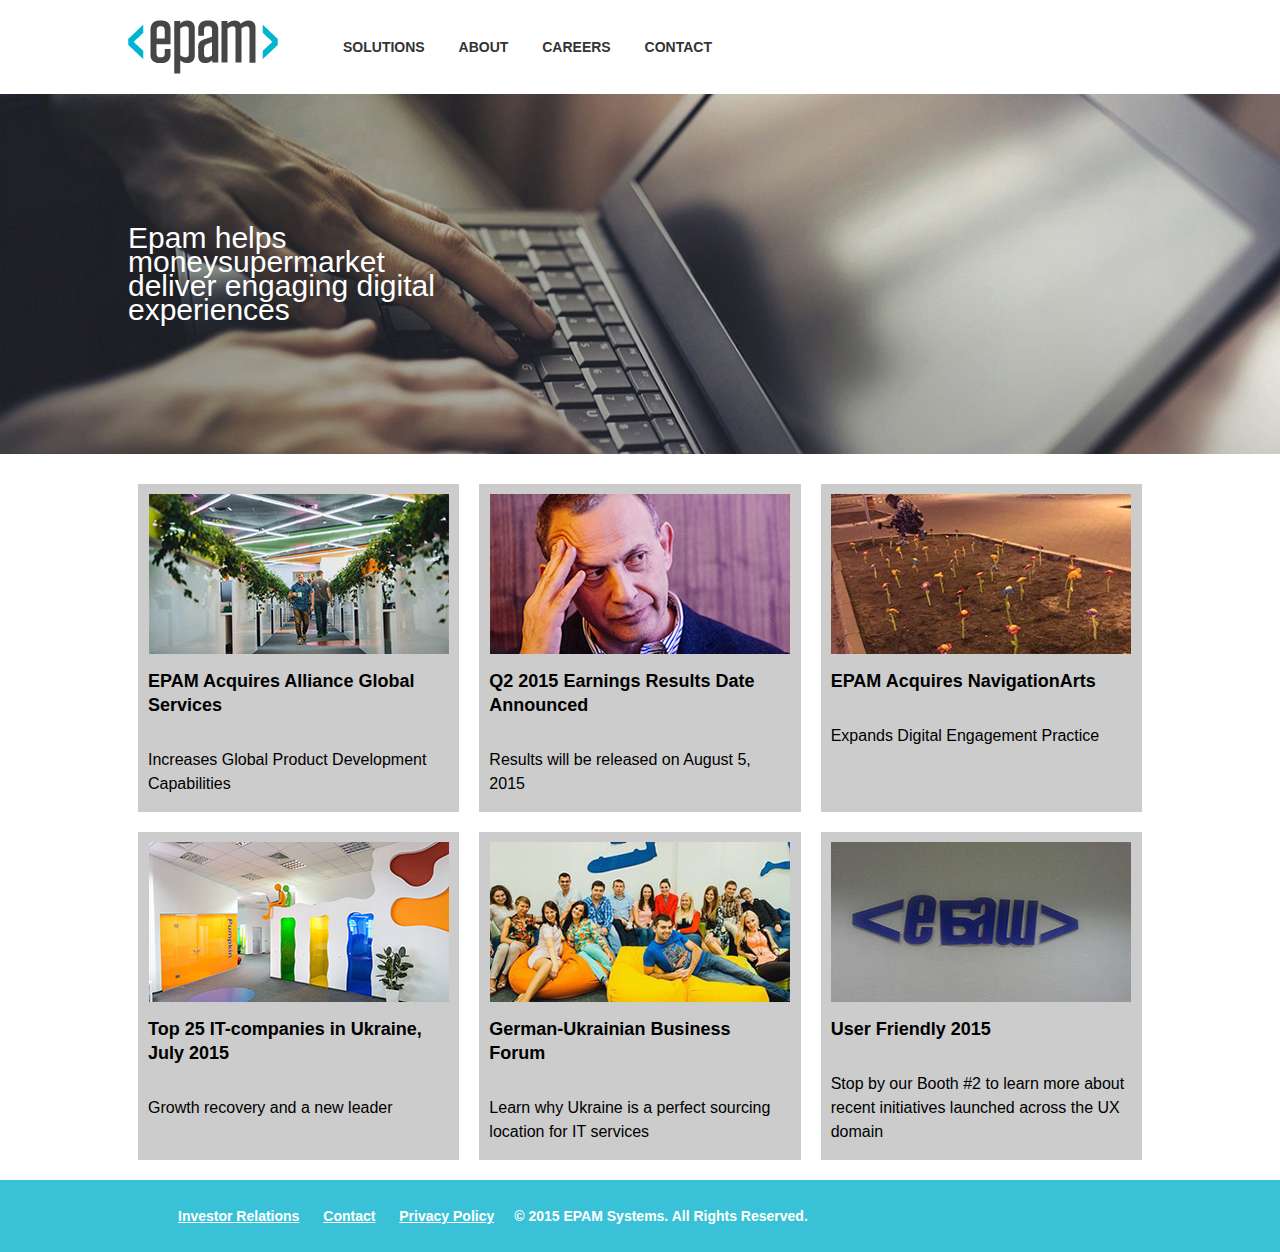
<file: homework_05/index.html>
<!DOCTYPE html>
<html lang="en">
   <head>
      <meta charset="UTF-8">
      <meta name="viewport" content="width=device-width, initial-scale=1.0">
      <meta http-equiv="X-UA-Compatible" content="ie=edge">
      <title>Responsive Web Design</title>
      <link rel="stylesheet" type="text/css" href="css/style.css">
      <link href="https://fonts.googleapis.com/css?family=Open+Sans" rel="stylesheet">
   </head>
   <body>
      <header class="header">
         <div class="wrap">
            <div class="header-container">
               <img src="img/logo.png" alt="epam">
               <nav class="top-nav">
                  <ul>
                     <li><a href="#">Solutions</a></li>
                     <li><a href="#">About</a></li>
                     <li><a href="#">Careers</a></li>
                     <li><a href="#">Contact</a></li>
                  </ul>
               </nav>
            </div>
         </div>
      </header>
      <section class="banner">
         <div class="wrap">
            <div class="banner-container">
               <p>Epam helps moneysupermarket deliver engaging digital experiences</p>
            </div>
         </div>
      </section>
      <section class="news">
         <div class="wrap">
            <div class="news-container">
               <div class="item">
                  <img src="img/news/01.jpg" alt="01.jpg">
                  <h2>EPAM Acquires Alliance Global Services</h2>
                  <p>Increases Global Product Development Capabilities</p>
               </div>
               <div class="item">
                  <img src="img/news/02.jpg" alt="02.jpg">
                  <h2>Q2 2015 Earnings Results Date Announced</h2>
                  <p>Results will be released on August 5, 2015</p>
               </div>
               <div class="item">
                  <img src="img/news/03.jpg" alt="03.jpg">
                  <h2>EPAM Acquires NavigationArts</h2>
                  <p>Expands Digital Engagement Practice</p>
               </div>
               <div class="item">
                  <img src="img/news/04.jpg" alt="04.jpg">
                  <h2>Top 25 IT-companies in Ukraine, July 2015</h2>
                  <p>Growth recovery and a new leader</p>
               </div>
               <div class="item">
                  <img src="img/news/05.jpg" alt="05.jpg">
                  <h2>German-Ukrainian Business Forum</h2>
                  <p>Learn why Ukraine is a perfect sourcing location for IT services</p>
               </div>
               <div class="item">
                  <img src="img/news/06.jpg" alt="06.jpg">
                  <h2>User Friendly 2015</h2>
                  <p>Stop by our Booth #2 to learn more about recent initiatives launched across the UX domain</p>
               </div>
            </div>
         </div>
      </section>
      <footer class="footer">
         <div class="wrap">
            <div class="footer-container">
               <nav class="bottom-nav">
                  <ul>
                     <li><a href="#">Investor Relations</a></li>
                     <li><a href="#">Contact</a></li>
                     <li><a href="#">Privacy Policy</a></li>
                  </ul>
               </nav>
               <p>© 2015 EPAM Systems. All Rights Reserved.</p>
            </div>
         </div>
      </footer>
   </body>
</html>
</file>
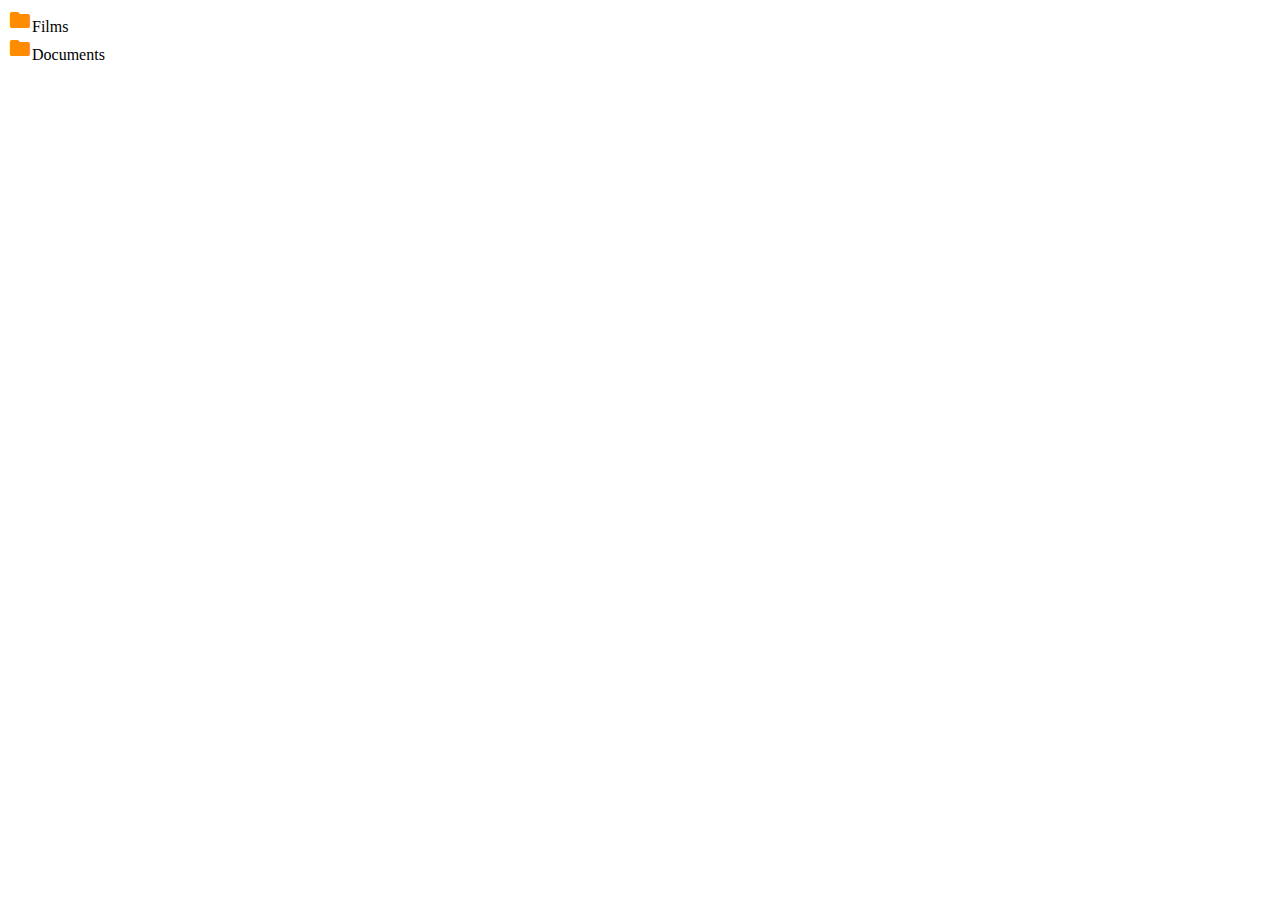
<file: homework_11/index.html>
<!-- DO NOT MODIFY THIS FILE -->
<!DOCTYPE html>
<html lang="en">
<head>
  <meta charset="UTF-8">
  <title>Homework 11 - Folder tree</title>
  <link rel="stylesheet" href="material-icons/material-icons.css">
  <link rel="stylesheet" href="styles.css">
</head>
<body>
  <div id="root"></div>

  <script src="structure.js"></script>
  <script src="app.js"></script>
</body>
</html>
</file>
<file: homework_01/style.css>
html, body, div, span, applet, object, iframe,
h1, h2, h3, h4, h5, h6, p, blockquote, pre,
a, abbr, acronym, address, big, cite, code,
del, dfn, em, font, img, ins, kbd, q, s, samp,
small, strike, strong, sub, sup, tt, var,
b, u, i, center,
dl, dt, dd, ol, ul, li,
fieldset, form, label, legend,
table, caption, tbody, tfoot, thead, tr, th, td{background:transparent;border:0;margin:0;padding:0;vertical-align:baseline;}body{line-height:1;}h1, h2, h3, h4, h5, h6{clear:both;font-weight:normal;}ol, ul{list-style:none;}blockquote{quotes:none;}blockquote:before, blockquote:after{content:'';content:none;}del{text-decoration:line-through;}table{border-collapse:collapse;border-spacing:0;}a img{border:none;}#container{float:left;margin:0 -240px 0 0;width:100%;}#primary,
#secondary{float:right;overflow:hidden;width:220px;}#secondary{clear:right;}#footer{clear:both;width:100%;}.one-column #content{margin:0 auto;width:640px;}.single-attachment #content{margin:0 auto;width:900px;}body,
input,
textarea,
.page-title span,
.pingback a.url{font-family:Georgia, "Bitstream Charter", serif;}h3#comments-title,
h3#reply-title,
#access .menu,
#access div.menu ul,
#cancel-comment-reply-link,
.form-allowed-tags,
#site-info,
#site-title,
#wp-calendar,
.comment-meta,
.comment-body tr th,
.comment-body thead th,
.entry-content label,
.entry-content tr th,
.entry-content thead th,
.entry-meta,
.entry-title,
.entry-utility,
#respond label,
.navigation,
.page-title,
.pingback p,
.reply,
.widget-title,
.wp-caption-text{font-family:"Helvetica Neue", Arial, Helvetica, "Nimbus Sans L", sans-serif;}input[type="submit"]{font-family:"Helvetica Neue", Arial, Helvetica, "Nimbus Sans L", sans-serif;}pre{font-family:"Courier 10 Pitch", Courier, monospace;}code{font-family:Monaco, Consolas, "Andale Mono", "DejaVu Sans Mono", monospace;}#access .menu-header,
div.menu,
#colophon,
#branding,
#main,
#wrapper{margin:0 auto;width:940px;}#wrapper{background:#fff;margin-top:20px;padding:0 20px;}#footer-widget-area{overflow:hidden;}#footer-widget-area .widget-area{float:left;margin-right:20px;width:220px;}#footer-widget-area #fourth{margin-right:0;}#site-info{float:left;font-size:14px;font-weight:bold;width:700px;}#site-generator{float:right;width:220px;}body{background:#f1f1f1;}body,
input,
textarea{color:#666;font-size:12px;line-height:18px;}hr{background-color:#e7e7e7;border:0;clear:both;height:1px;margin-bottom:18px;}p{margin-bottom:18px;}ul{list-style:square;margin:0 0 18px 1.5em;}ol{list-style:decimal;margin:0 0 18px 1.5em;}ol ol{list-style:upper-alpha;}ol ol ol{list-style:lower-roman;}ol ol ol ol{list-style:lower-alpha;}ul ul,
ol ol,
ul ol,
ol ul{margin-bottom:0;}dl{margin:0 0 24px 0;}dt{font-weight:bold;}dd{margin-bottom:18px;}strong{font-weight:bold;}cite,
em,
i{font-style:italic;}big{font-size:131.25%;}ins{background:#ffc;text-decoration:none;}blockquote{font-style:italic;padding:0 3em;}blockquote cite,
blockquote em,
blockquote i{font-style:normal;}pre{background:#f7f7f7;color:#222;line-height:18px;margin-bottom:18px;overflow:auto;padding:1.5em;}abbr,
acronym{border-bottom:1px dotted #666;cursor:help;}sup,
sub{height:0;line-height:1;position:relative;vertical-align:baseline;}sup{bottom:1ex;}sub{top:.5ex;}small{font-size:smaller;}input[type="text"],
input[type="password"],
input[type="email"],
input[type="url"],
input[type="number"],
textarea{background:#f9f9f9;border:1px solid #ccc;box-shadow:inset 1px 1px 1px rgba(0,0,0,0.1);-moz-box-shadow:inset 1px 1px 1px rgba(0,0,0,0.1);-webkit-box-shadow:inset 1px 1px 1px rgba(0,0,0,0.1);padding:2px;}a:link{color:#0066cc;}a:visited{color:#743399;}a:active,
a:hover{color:#ff4b33;}.screen-reader-text{clip:rect(1px, 1px, 1px, 1px);overflow:hidden;position:absolute !important;height:1px;width:1px;}#header{padding:30px 0 0 0;}#site-title{float:left;font-size:30px;line-height:36px;margin:0 0 18px 0;width:700px;}#site-title a{color:#000;font-weight:bold;text-decoration:none;}#site-description{color:#000;clear:right;float:right;font-style:italic;margin:15px 0 18px 0;opacity:.65;width:220px;}#branding img{border-top:4px solid #000;border-bottom:1px solid #000;display:block;float:left;}#access{background:#000;display:block;float:left;margin:0 auto;width:940px;}#access .menu-header,
div.menu{font-size:13px;margin-left:12px;width:928px;}#access .menu-header ul,
div.menu ul{list-style:none;margin:0;}#access .menu-header li,
div.menu li{float:left;position:relative;}#access a{color:#aaa;display:block;line-height:38px;padding:0 10px;text-decoration:none;}#access ul ul{box-shadow:0px 3px 3px rgba(0,0,0,0.2);-moz-box-shadow:0px 3px 3px rgba(0,0,0,0.2);-webkit-box-shadow:0px 3px 3px rgba(0,0,0,0.2);display:none;position:absolute;top:38px;left:0;float:left;width:180px;z-index:99999;}#access ul ul li{min-width:180px;}#access ul ul ul{left:100%;top:0;}#access ul ul a{background:#333;line-height:1em;padding:10px;width:160px;height:auto;}#access li:hover > a,
#access ul ul:hover > a{background:#333;color:#fff;}#access ul li:hover > ul{display:block;}#access ul li.current_page_item > a,
#access ul li.current_page_ancestor > a,
#access ul li.current-menu-ancestor > a,
#access ul li.current-menu-item > a,
#access ul li.current-menu-parent > a{color:#fff;}* html #access ul li.current_page_item a,
* html #access ul li.current_page_ancestor a,
* html #access ul li.current-menu-ancestor a,
* html #access ul li.current-menu-item a,
* html #access ul li.current-menu-parent a,
* html #access ul li a:hover{color:#fff;}#main{clear:both;overflow:hidden;padding:40px 0 0 0;}#content{margin-bottom:36px;}#content,
#content input,
#content textarea{color:#333;font-size:16px;line-height:24px;}#content p,
#content ul,
#content ol,
#content dd,
#content pre,
#content hr{margin-bottom:24px;}#content ul ul,
#content ol ol,
#content ul ol,
#content ol ul{margin-bottom:0;}#content pre,
#content kbd,
#content tt,
#content var{font-size:15px;line-height:21px;}#content code{font-size:13px;}#content dt,
#content th{color:#000;}#content h1,
#content h2,
#content h3,
#content h4,
#content h5,
#content h6{color:#000;line-height:1.5em;margin:0 0 20px 0;}#content table{border:1px solid #e7e7e7;margin:0 -1px 24px 0;text-align:left;width:100%;}#content tr th,
#content thead th{color:#777;font-size:12px;font-weight:bold;line-height:18px;padding:9px 24px;}#content tr td{border-top:1px solid #e7e7e7;padding:6px 24px;}#content tr.odd td{background:#f2f7fc;}.hentry{margin:0 0 48px 0;}.home .sticky{background:#f2f7fc;border-top:4px solid #000;margin-left:-20px;margin-right:-20px;padding:18px 20px;}.single .hentry{margin:0 0 36px 0;}.page-title{color:#000;font-size:14px;font-weight:bold;margin:0 0 36px 0;}.page-title span{color:#333;font-size:16px;font-style:italic;font-weight:normal;}.page-title a:link,
.page-title a:visited{color:#777;text-decoration:none;}.page-title a:active,
.page-title a:hover{color:#ff4b33;}#content .entry-title{color:#000;font-size:21px;font-weight:bold;line-height:1.3em;margin-bottom:0;}.entry-title a:link,
.entry-title a:visited{color:#000;text-decoration:none;}.entry-title a:active,
.entry-title a:hover{color:#ff4b33;}.entry-meta{color:#777;font-size:12px;}.entry-meta abbr,
.entry-utility abbr{border:none;}.entry-meta abbr:hover,
.entry-utility abbr:hover{border-bottom:1px dotted #666;}.single-author .by-author{position:absolute !important;clip:rect(1px 1px 1px 1px);clip:rect(1px, 1px, 1px, 1px);}.entry-content,
.entry-summary{clear:both;padding:12px 0 0 0;}.entry-content .more-link{white-space:nowrap;}#content .entry-summary p:last-child{margin-bottom:12px;}.entry-content fieldset{border:1px solid #e7e7e7;margin:0 0 24px 0;padding:24px;}.entry-content fieldset legend{background:#fff;color:#000;font-weight:bold;padding:0 24px;}.entry-content input{margin:0 0 24px 0;}.entry-content input.file,
.entry-content input.button{margin-right:24px;}.entry-content label{color:#777;font-size:12px;}.entry-content select{margin:0 0 24px 0;}.entry-content sup,
.entry-content sub{font-size:10px;}.entry-content blockquote.left{float:left;margin-left:0;margin-right:24px;text-align:right;width:33%;}.entry-content blockquote.right{float:right;margin-left:24px;margin-right:0;text-align:left;width:33%;}.page-link{clear:both;color:#000;font-weight:bold;line-height:48px;word-spacing:0.5em;}.page-link a:link,
.page-link a:visited{background:#f1f1f1;color:#333;font-weight:normal;padding:0.5em 0.75em;text-decoration:none;}.home .sticky .page-link a{background:#d9e8f7;}.page-link a:active,
.page-link a:hover{color:#ff4b33;}body.page .edit-link{clear:both;display:block;}#entry-author-info{background:#f2f7fc;border-top:4px solid #000;clear:both;font-size:14px;line-height:20px;margin:24px 0;overflow:hidden;padding:18px 20px;}#entry-author-info #author-avatar{background:#fff;border:1px solid #e7e7e7;float:left;height:60px;margin:0 -104px 0 0;padding:11px;}#entry-author-info #author-description{float:left;margin:0 0 0 104px;}#entry-author-info h2{color:#000;font-size:100%;font-weight:bold;margin-bottom:0;}.entry-utility{clear:both;color:#777;font-size:12px;line-height:18px;}.entry-meta a,
.entry-utility a{color:#777;}.entry-meta a:hover,
.entry-utility a:hover{color:#ff4b33;}#content .video-player{padding:0;}.format-standard .wp-video,
.format-standard .wp-audio-shortcode,
.format-audio .wp-audio-shortcode,
.format-standard .video-player{margin-bottom:24px;}.home #content .format-aside p,
.home #content .category-asides p{font-size:14px;line-height:20px;margin-bottom:10px;margin-top:0;}.format-gallery .size-thumbnail img,
.category-gallery .size-thumbnail img{border:10px solid #f1f1f1;margin-bottom:0;}.format-gallery .gallery-thumb,
.category-gallery .gallery-thumb{float:left;margin-right:20px;margin-top:-4px;}.home #content .format-gallery .entry-utility,
.home #content .category-gallery .entry-utility{padding-top:4px;}.attachment .entry-content .entry-caption{font-size:140%;margin-top:24px;}.attachment .entry-content .nav-previous a:before{content:'\2190\00a0';}.attachment .entry-content .nav-next a:after{content:'\00a0\2192';}#content img.size-auto,
#content img.size-full,
#content img.size-large,
#content img.size-medium,
#content .entry-attachment img,
#content .widget-container img{max-width:100%;height:auto;}#ie8 #content img.size-auto,
#ie8 #content img.size-full,
#ie8 #content img.size-large,
#ie8 #content img.size-medium,
#ie8 #content .entry-attachment img{width:auto;}.alignleft,
img.alignleft{display:inline;float:left;margin-right:24px;margin-top:4px;}.alignright,
img.alignright{display:inline;float:right;margin-left:24px;margin-top:4px;}.aligncenter,
img.aligncenter{clear:both;display:block;margin-left:auto;margin-right:auto;}img.alignleft,
img.alignright,
img.aligncenter{margin-bottom:12px;}.wp-caption{background:#f1f1f1;line-height:18px;margin-bottom:20px;max-width:100%;padding:4px;text-align:center;}.wp-caption img{margin:5px 5px 0;max-width:622px;}.wp-caption p.wp-caption-text{color:#777;font-size:12px;margin:5px;}.wp-smiley{margin:0;}.gallery{margin:0 auto 18px;}.gallery .gallery-item{float:left;margin-top:0;text-align:center;}.gallery-columns-1 .gallery-item{width:100%;}.gallery-columns-2 .gallery-item{width:50%;}.gallery-columns-3 .gallery-item{width:33%;}.gallery-columns-4 .gallery-item{width:25%;}.gallery-columns-5 .gallery-item{width:20%;}.gallery-columns-6 .gallery-item{width:16%;}.gallery-columns-7 .gallery-item{width:14%;}.gallery-columns-8 .gallery-item{width:12%;}.gallery-columns-9 .gallery-item{width:11%;}.gallery-columns-1 img{max-width:620px;}.gallery-columns-2 img{max-width:288px;}.gallery-columns-3 img{max-width:177px;}.gallery-columns-4 img{max-width:122px;}.gallery-columns-5 img{max-width:88px;}.gallery-columns-6 img{max-width:66px;}.gallery-columns-7 img{max-width:50px;}.gallery-columns-8 img{max-width:39px;}.gallery-columns-9 img{max-width:29px;}.gallery-item img{height:auto;}.gallery-columns-2 .attachment-medium{max-width:92%;height:auto;}.gallery-columns-4 .attachment-thumbnail{max-width:84%;height:auto;}.gallery .gallery-caption{color:#777;font-size:12px;margin:0 0 12px;}.gallery dl{margin:0;}.gallery img{border:10px solid #f1f1f1;}.gallery br+br{display:none;}#content .entry-attachment img{display:block;margin:0 auto;}.navigation{color:#777;font-size:12px;line-height:18px;overflow:hidden;}.navigation a:link,
.navigation a:visited{color:#777;text-decoration:none;}.navigation a:active,
.navigation a:hover{color:#ff4b33;}.nav-previous{float:left;width:50%;}.nav-next{float:right;text-align:right;width:50%;}#nav-above{margin:0 0 18px 0;}#nav-above{display:none;}.paged #nav-above,
.single #nav-above{display:block;}#nav-below{margin:-18px 0 0 0;}#comments{clear:both;}#comments .navigation{padding:0 0 18px 0;}h3#comments-title,
h3#reply-title{color:#000;font-size:20px;font-weight:bold;margin-bottom:0;}h3#comments-title{padding:24px 0;}.commentlist{list-style:none;margin:0;}.commentlist li.comment{border-bottom:1px solid #e7e7e7;line-height:24px;margin:0 0 24px 0;padding:0 0 0 56px;position:relative;}.commentlist li:last-child{border-bottom:none;margin-bottom:0;}#comments .comment-body ul,
#comments .comment-body ol{margin-bottom:18px;}#comments .comment-body p:last-child{margin-bottom:6px;}#comments .comment-body blockquote p:last-child{margin-bottom:24px;}.commentlist ol{list-style:decimal;}.commentlist .avatar{position:absolute;top:4px;left:0;}.comment-author{}.comment-author cite{color:#000;font-style:normal;font-weight:bold;}.comment-author .says{font-style:italic;}.comment-meta{font-size:12px;margin:0 0 18px 0;}.comment-meta a:link,
.comment-meta a:visited{color:#777;text-decoration:none;}.comment-meta a:active,
.comment-meta a:hover{color:#ff4b33;}.commentlist .even{}.commentlist .bypostauthor{}.commentlist .bypostauthor > div{background:#f2f7fc;border-top:4px solid #000;margin-bottom:10px;padding:10px 0 0 20px;}.reply{font-size:12px;padding:0 0 24px 0;}.reply a,
a.comment-edit-link{color:#777;}.reply a:hover,
a.comment-edit-link:hover{color:#ff4b33;}.commentlist .children{list-style:none;margin:0;}.commentlist .children li{border:none;margin:0;}.nopassword,
.nocomments{display:none;}#comments .pingback{border-bottom:1px solid #e7e7e7;margin-bottom:18px;padding-bottom:18px;}.commentlist li.comment+li.pingback{margin-top:-6px;}#comments .pingback p{color:#777;display:block;font-size:12px;line-height:18px;margin:0;}#comments .pingback .url{font-size:13px;font-style:italic;}input[type="submit"]{color:#333;}#respond{border-top:1px solid #e7e7e7;margin:24px 0;overflow:hidden;position:relative;}#respond p{margin:0;}#respond .comment-notes{margin-bottom:1em;}.form-allowed-tags{line-height:1em;}.children #respond{margin:0 48px 0 0;}h3#reply-title{margin:18px 0;}#comments-list #respond{margin:0 0 18px 0;}#comments-list ul #respond{margin:0;}#cancel-comment-reply-link{font-size:12px;font-weight:normal;line-height:18px;}#respond .required{color:#ff4b33;font-weight:bold;}#respond label{color:#777;font-size:12px;}#respond input{margin:0 0 9px;width:98%;}#respond textarea{width:98%;}#respond .form-allowed-tags{color:#777;font-size:12px;line-height:18px;}#respond .form-allowed-tags code{font-size:11px;}#respond .form-submit{margin:12px 0;}#respond .form-submit input{font-size:14px;width:auto;}.widget-area ul{list-style:none;margin-left:0;}.widget-area ul ul{list-style:square;margin-left:1.3em;}.widget-area select{max-width:100%;}.widget_search #s{width:60%;}.widget_search label{display:none;}.widget-container{word-wrap:break-word;-webkit-hyphens:auto;-moz-hyphens:auto;hyphens:auto;margin:0 0 18px 0;}.widget-container .wp-caption img{margin:auto;}.widget-container.widget_image .wp-caption{width:auto;}.widget-container.widget_image .wp-caption img{margin-left:-8px;}.widget-title{color:#222;font-size:14px;font-weight:bold;}.widget-area a:link,
.widget-area a:visited{text-decoration:none;}.widget-area a:active,
.widget-area a:hover{text-decoration:underline;}.widget-area .entry-meta{font-size:11px;}#wp_tag_cloud div{line-height:1.6em;}#wp-calendar{width:100%;}#wp-calendar caption{color:#222;font-size:14px;font-weight:bold;padding-bottom:4px;text-align:left;}#wp-calendar thead{font-size:11px;}#wp-calendar thead th{}#wp-calendar tbody{color:#aaa;}#wp-calendar tbody td{background:#f5f5f5;border:1px solid #fff;padding:3px 0 2px;text-align:center;}#wp-calendar tbody .pad{background:none;}#wp-calendar tfoot #next{text-align:right;}.widget_rss a.rsswidget{color:#000;}.widget_rss a.rsswidget:hover{color:#ff4b33;}.widget_rss .widget-title img{width:11px;height:11px;}#main .widget-area ul{margin-left:0;padding:0 20px 0 0;}#main .widget-area ul ul{border:none;margin-left:1.3em;padding:0;}#primary{}#secondary{}#footer-widget-area{}#main .widget-container.music-player ul{margin:0;}#footer{margin-bottom:20px;}#colophon{border-top:4px solid #000;margin-top:-4px;overflow:hidden;padding:18px 0;}#site-info{font-weight:bold;}#site-info a{color:#000;text-decoration:none;}#site-generator{font-style:italic;position:relative;}#site-generator a{background:url(images/wordpress.png) center left no-repeat;color:#666;display:inline-block;line-height:16px;padding-left:20px;text-decoration:none;}#site-generator a:hover{text-decoration:underline;}img#wpstats{display:block;margin:0 auto 10px;}pre{-webkit-text-size-adjust:140%;}code{-webkit-text-size-adjust:160%;}#access,
.entry-meta,
.entry-utility,
.navigation,
.widget-area{-webkit-text-size-adjust:120%;}#site-description{-webkit-text-size-adjust:none;}@media print{body{background:none !important;}#wrapper{clear:both !important;display:block !important;float:none !important;position:relative !important;}#header{border-bottom:2pt solid #000;padding-bottom:18pt;}#colophon{border-top:2pt solid #000;}#site-title,	#site-description{float:none;line-height:1.4em;margin:0;padding:0;}#site-title{font-size:13pt;}.entry-content{font-size:14pt;line-height:1.6em;}.entry-title{font-size:21pt;}#access,	#branding img,	#respond,	.comment-edit-link,	.edit-link,	.navigation,	.page-link,	.widget-area{display:none !important;}#container,	#header,	#footer{margin:0;width:100%;}#content,	.one-column #content{margin:24pt 0 0;width:100%;}.wp-caption p{font-size:11pt;}#site-info,	#site-generator{float:none;width:auto;}#colophon{width:auto;}img#wpstats{display:none;}#site-generator a{margin:0;padding:0;}#entry-author-info{border:1px solid #e7e7e7;}#main{display:inline;}.home .sticky{border:none;}}
img{width: 100px;vertical-align: middle;margin-left: calc(50% - 50px);margin-bottom: 20px;}nav > a{padding: 10px;color: #0279c1;}nav > a b:hover{color: #00527a;}nav > a:visited{color: #0279c1;}article{padding-left: 10px;}footer{margin-top: 20px;padding: 20px;text-align: center;background: grey;}
</file>
<file: homework_02/css/style.css>
/* 

please don't edit this styles

*/

a:focus {
	color: #666;
	outline: 0
}

ul {
	padding: 0;
	margin: 0
}

body {
	background-color: #f2f2f2;
	color: #000;
	font-family: 'Open Sans', Helvetica, Arial, sans-serif;
	font-size: 16px;
	font-weight: 300;
	padding-top: 30px;
	overflow-x: hidden
}

.box,
.tm-content-box,
.tm-main-nav {
	background-color: #fff
}

.tm-sidebar {
	position: fixed;
	width: 360px
}

.tm-main-nav {
	font-size: 1.6667em;
	padding-top: 15px;
	padding-bottom: 10px;
	text-align: center
}

.tm-nav-item {
	list-style: none;
	width: 100%;
	padding: 15px 30px
}

.tm-nav-item-link {
	border: 1px solid transparent;
	color: #666;
	display: block;
	padding: 10px;
	width: 100%;
	-webkit-transition: all .3s ease;
	transition: all .3s ease
}

.carousel-indicators li,
.tm-banner-inner {
	border: 1px solid #999
}

.flex-2-col,
.tm-banner-inner {
	display: -webkit-box;
	display: -webkit-flex;
	display: -ms-flexbox
}

.tm-nav-item-link.active,
.tm-nav-item-link:hover {
	color: #666;
	text-decoration: none;
	border: 1px solid #999
}

.tm-nav-item-link:focus {
	text-decoration: none
}

.tm-banner-text,
.tm-banner-title,
.tm-section-title {
	color: #666;
	font-weight: 300;
	margin-top: 0
}

.tm-section-title {
	margin-bottom: 20px
}

.tm-section-title-box {
	margin-bottom: 0
}

.tm-banner-title {
	font-size: 3.3em;
	letter-spacing: 2px;
	text-transform: uppercase
}

.tm-main-content {
	margin-left: 360px;
	padding-left: 30px
}

.tm-content-box {
	margin-bottom: 30px
}

.pad {
	padding: 50px
}

.tm-banner {
	height: 370px;
	padding: 30px
}

.tm-banner-inner {
	height: 100%;
	text-align: center;
	display: flex;
	-webkit-box-orient: vertical;
	-webkit-box-direction: normal;
	-webkit-flex-direction: column;
	-ms-flex-direction: column;
	flex-direction: column;
	-webkit-box-align: center;
	-webkit-align-items: center;
	-ms-flex-align: center;
	align-items: center;
	-webkit-box-pack: center;
	-webkit-justify-content: center;
	-ms-flex-pack: center;
	justify-content: center
}

.tm-banner-text {
	font-size: 1.4em
}

.flex-2-col {
	display: flex;
	-webkit-box-align: center;
	-webkit-align-items: center;
	-ms-flex-align: center;
	align-items: center
}

.boxes,
.tm-box-bg-title {
	display: -webkit-box;
	display: -webkit-flex;
	display: -ms-flexbox
}

.flex-item {
	-webkit-box-flex: 0 1 auto;
	-webkit-flex: 0 1 auto;
	-ms-flex: 0 1 auto;
	flex: 0 1 auto
}

.section-description {
	line-height: 1.8;
	margin-bottom: 25px
}

.section-description:last-child {
	margin-bottom: 0
}

.tm-team-description-container {
	max-width: 500px
}

.box {
	list-style: none;
	width: 33.3333%;
	height: auto
}

.box-bg {
	position: relative
}

.tm-box-bg-title {
	position: absolute;
	top: 0;
	right: 0;
	bottom: 0;
	left: 0;
	display: flex;
	-webkit-box-align: center;
	-webkit-align-items: center;
	-ms-flex-align: center;
	align-items: center;
	-webkit-box-pack: center;
	-webkit-justify-content: center;
	-ms-flex-pack: center;
	justify-content: center
}

.boxes {
	display: flex;
	-webkit-flex-wrap: wrap;
	-ms-flex-wrap: wrap;
	flex-wrap: wrap
}

.gallery-container a {
	cursor: -webkit-zoom-in;
	cursor: zoom-in
}

.carousel {
	position: relative;
	height: auto;
	padding: 50px 50px 80px;
	text-align: center
}

.carousel-indicators {
	bottom: 30px
}

.carousel-content {
	color: #000;
	display: -webkit-box;
	display: -webkit-flex;
	display: -ms-flexbox;
	display: flex;
	-webkit-box-align: center;
	-webkit-align-items: center;
	-ms-flex-align: center;
	align-items: center
}

.carousel-indicators .active {
	background-color: #999
}

.contact-form {
	overflow: hidden
}

.form-control {
	border-radius: 0;
	font-size: 1em
}

.form-control:focus {
	border-color: #999;
	box-shadow: inset 0 1px 1px rgba(0, 0, 0, .075), 0 0 8px rgba(153, 153, 153, .45)
}

.form-group {
	margin-bottom: 20px
}

.form-group-2-col-left {
	padding-left: 0;
	padding-right: 5px
}

.form-group-2-col-right {
	padding-right: 0;
	padding-left: 5px
}

.submit-btn {
	border-radius: 0;
	background: 0 0;
	border: 1px solid #999;
	color: #999;
	float: right;
	font-size: 1.4em;
	font-weight: 300;
	padding: 15px 60px;
	-webkit-transition: all .3s ease;
	transition: all .3s ease
}

.submit-btn:active,
.submit-btn:active:focus,
.submit-btn:active:hover,
.submit-btn:focus,
.submit-btn:hover,
.submit-btn:visited {
	background: #999;
	border: 1px solid #999;
	color: #fff
}

.tm-footer {
	color: #666;
	padding-bottom: 15px
}


/* 

write your code here

*/


/*--------------------Task1-------------------*/

@media print {
	.tm-sidebar,
	.heading,
	.blocks,
	.tm-content-box img.img-fluid,
	#about,
	#ideas,
	#contact {
		display: none;
	}
	.tm-main-content {
		margin-left: 0;
		padding-left: 0;
		width: 100%;
	}
	.flex-2-col {
		justify-content: center;
		flex-wrap: wrap;
	}
	.tm-team-description-container {
		max-width: 100%;
	}
	.tm-content-box h2.tm-section-title {
		color: blue;
	}
	.tm-banner {
		height: 200px;
		padding: 0px;
	}
	.tm-content-box .pad {
		padding: 0 40px;
	}
}


/*--------------------------------------------*/


/*--------------------Task2-------------------*/

#about .boxes {
	justify-content: center;
}

#about .boxes .box {
	position: relative;
	border: 0 !important;
	outline: 1px solid silver;
}


/*--------------------------------------------*/


/*--------------------Task3-------------------*/

p::first-letter {
	color: #76cdd7;
	font-size: 30px
}


/*--------------------------------------------*/


/*--------------------Task4-------------------*/

.tm-sidebar,
section {
	box-shadow: 1px 1px 20px 2px rgba(0, 0, 0, 0.2);
}


/*--------------------------------------------*/


/*--------------------Task5-------------------*/

#about a image {
	border: 2px solid silver;
}


/*--------------------------------------------*/


/*--------------------Task6-------------------*/

#tmCarousel .carousel-item .carousel-content h2.tm-section-title {
	color: gainsboro;
	letter-spacing: 5px;
}


/*--------------------------------------------*/


/*--------------------Task7-------------------*/

h2+p {
	font-style: italic;
}


/*--------------------------------------------*/


/*--------------------Task8-------------------*/

div.flex-2-col:nth-child(1)>div:nth-child(1)>p {
	text-indent: 20px;
	line-height: 30px;
}


/*--------------------------------------------*/


/*--------------------Task9-------------------*/

.heading ol li a:link {
	color: #000;
	text-decoration: none;
}

.heading ol li a:visited {
	color: silver;
}

.heading ol li a:hover {
	color: #76cdd7;
	text-decoration: underline;
}


/*--------------------------------------------*/


/*--------------------Task10------------------*/

.blocks .box p::first-letter {
	color: black;
}

.blocks .box p {
	font-size: 20px;
}

.blocks .box:nth-child(odd) {
	background-color: gray;
}

.blocks .box:nth-child(even) {
	background-color: lightgray;
}


/*--------------------------------------------*/


/*--------------------Task11------------------*/

.tm-main-nav {
	padding-top: 0px;
	padding-bottom: 0px;
}

.tm-sidebar .tm-nav-item {
	border: 1px solid silver;
}

.tm-sidebar .tm-nav-item:last-child {
	border-bottom: 0;
}

.tm-sidebar .tm-nav-item:first-child {
	border-top: 0;
}


/*--------------------------------------------*/


/*--------------------Task12------------------*/

input[type=text] {
	color: red;
}

button[type=submit] {
	color: red;
}


/*--------------------------------------------*/
</file>
<file: homework_03/css/style1.css>
body {
	background-color: #fadcba;
}

#content {
	background-color: #ffffff !important;
	width: 75%;
	margin: 0 auto;
	padding-left: 20px;
	padding-right: 20px;
	background-color: #ffffff;
}

#content h2 {
	/*hiders*/
	color: #893c00;
	font-size: 30px;
}

#content h1 {
	text-transform: none;
	color: #893c00;
	text-align: center;
	padding-top: 10px;
	font-size: 36px;
}

#content p {
	color: #000000;
	/*webpage font*/
	font-size: 16px;
}

#content .img-left {
	/*left img*/
	outline: #893c00 solid 2px;
	padding: 2px;
	float: left;
	margin: 0 20px 20px 10px;
}

#content .brief {
	/*text's bloc*/
	background-color: #fadcba;
	padding: 20px;
	width: 39%;
	font-size: 20px;
	float: left;
	margin: 0 20px 20px 0px;
}

#content .img-right {
	/*right img*/
	outline: #893c00 solid 2px;
	padding: 2px;
	float: right;
	margin: 0 20px 20px 10px;
}

#content a:link {
	color: none;
	font-size: 18px;
}

#content table caption {
	text-align: right;
}

#content tbody tr th {
	text-align: left;
	font-weight: 300;
	text-transform: uppercase;
	background-color: #e0e0e0;
	padding: 10px;
}

#content td {
	border-bottom: 1px solid #e0e0e0;
	background-color: #ffffff;
	color: #000000;
	border-collapse: collapse;
	padding: 10px;
}

form .flex {
	display: flex;
	flex-direction: row;
	margin: 0 -5px;
}

form .flex label {
	width: 50%;
	text-transform: uppercase;
	color: none;
	padding: 10px 5px 5px;
}

form .flex label input {
	display: block;
	width: 100%;
	padding: 5px;
	box-sizing: border-box;
	outline: none;
	border: 1px solid #e0e0e0;
}

form label {
	width: 50%;
	text-transform: uppercase;
	color: none;
	padding: 10px 0 0;
}

form label input {
	display: block;
	width: 100%;
	padding: 5px;
	box-sizing: border-box;
	outline: none;
	border: 1px solid #e0e0e0;
	margin: 0 0 12px;
}

form label textarea {
	display: block;
	width: 100%;
}

form .btn-loc {
	padding-top: 20px;
	text-align: left;
	padding-bottom: 20px;
}

form .btn-loc a {
	border: 1px solid #3d70a1;
	padding: 15px 40px;
	color: #3d70a1;
	text-align: center;
	text-decoration: none;
	text-transform: uppercase;
	transition: .2s;
	display: inline-block;
}


/*# sourceMappingURL=style1.css.map */
</file>
<file: homework_03/css/style2.css>
body {
	background-color: rgba(198, 238, 252, 0.53);
}

#content {
	background-color: #3b3b3b !important;
	width: 75%;
	margin: 0 auto;
	padding-left: 20px;
	padding-right: 20px;
	background-color: #ffffff;
}

#content h2 {
	/*hiders*/
	color: #fccd10;
	font-size: 30px;
}

#content h1 {
	text-transform: uppercase;
	color: #fccd10;
	text-align: center;
	padding-top: 10px;
	font-size: 36px;
}

#content p {
	color: #ffffff;
	/*webpage font*/
	font-size: 16px;
}

#content .img-left {
	/*left img*/
	outline: #fccd10 solid 2px;
	padding: 2px;
	float: left;
	margin: 0 20px 20px 10px;
}

#content .brief {
	/*text's bloc*/
	background-color: #fff178;
	padding: 20px;
	width: 95%;
	font-size: 16px;
	float: left;
	margin: 0 20px 20px 0px;
}

#content .img-right {
	/*right img*/
	outline: #fccd10 solid 2px;
	padding: 2px;
	float: right;
	margin: 0 20px 20px 10px;
}

#content a:link {
	color: #fccd10;
	font-size: 18px;
}

#content table caption {
	text-align: right;
}

#content table tbody tr th {
	text-align: left;
	font-weight: 300;
	text-transform: uppercase;
	background-color: #94a34e;
	padding: 10px;
}

#content table tbody tr td {
	border-bottom: 1px solid #94a34e;
	background-color: #677d01;
	color: #ffffff;
	border-collapse: collapse;
	padding: 10px;
}

#content form .flex {
	display: flex;
	flex-direction: row;
	margin: 0 -5px;
}

#content form .flex label {
	width: 50%;
	text-transform: uppercase;
	color: #fccd10;
	padding: 10px 5px 5px;
}

#content form .flex label input {
	display: block;
	width: 100%;
	padding: 5px;
	box-sizing: border-box;
	outline: none;
	border: 1px solid #e0e0e0;
}

#content form label {
	width: 50%;
	text-transform: uppercase;
	color: #fccd10;
	padding: 10px 0 0;
}

#content form label input {
	display: block;
	width: 100%;
	padding: 5px;
	box-sizing: border-box;
	outline: none;
	border: 1px solid #e0e0e0;
	margin: 0 0 12px;
}

#content form label textarea {
	display: block;
	width: 100%;
}

#content form .btn-loc {
	padding-top: 20px;
	text-align: left;
	padding-bottom: 20px;
}

#content form .btn-loc a {
	border: 1px solid #fccd10;
	padding: 15px 40px;
	color: #fccd10;
	text-align: center;
	text-decoration: none;
	text-transform: uppercase;
	transition: .2s;
	display: inline-block;
}


/*# sourceMappingURL=style2.css.map */
</file>
<file: homework_04/css/style.css>
* {
	padding: 0;
	margin: 0;
}

div,
a,
p,
h1,
h2,
h3,
h4,
h5,
h6,
span {
	font-family: 'Open Sans', sans-serif;
}

.header {
	background: transparent;
	position: fixed;
	top: 0;
	left: 0;
	width: 100%;
	z-index: 100;
}

.wrap {
	max-width: 1170px;
	margin: 0 auto;
}

.header-container {
	display: flex;
	flex-direction: row;
	justify-content: space-between;
	padding: 30px 10px;
}

.header-container .top-nav .list {
	list-style-type: none;
}

.header-container .top-nav .list li {
	display: inline-block;
	padding: 0 15px;
	position: relative;
}

.header-container .top-nav .list li a {
	text-decoration: none;
	color: #fff;
	position: relative;
}

.header-container .top-nav .list li a:hover::after {
	content: '';
	border-bottom: 2px solid #fff;
	border-bottom-color: #B7C8D9;
	width: 125%;
	position: absolute;
	bottom: -10px;
	left: 50%;
	transform: translate(-50%);
}

.header-container h5 {
	color: #fff;
	letter-spacing: 2px;
}

.header-container h5 a {
	text-decoration: none;
	color: #fff;
}

.home {
	position: relative;
	height: 100vh;
	background: url(../img/apples.jpg) center;
	background-size: cover;
}

.home .home-container {
	height: 100vh;
	display: flex;
	flex-direction: column;
	align-items: center;
	justify-content: flex-end;
}

.home .home-container h2 {
	color: #fff;
	font-weight: 200;
	letter-spacing: 2px;
	font-size: 40px;
}

.home .home-container h2 span {
	font-size: 70px;
}

.home .home-container h2 sup {
	font-size: 0.5em;
}

.home .home-container p {
	color: #A4A4A4;
	padding-top: 10px;
}

.home .home-container .btn-loc {
	padding-top: 200px;
	padding-bottom: 100px;
}

.home .home-container .btn-loc a {
	background-color: #343638;
	opacity: 0.7;
	border: 2px solid #fff;
	display: inline-block;
	padding: 15px 40px;
	color: #A4A4A4;
	text-decoration: none;
}

.home .home-container .btn-loc a:hover {
	background-color: rgba(112, 112, 112, 0.3);
	transition: 1s;
}

.text {
	position: relative;
	background-color: #fff;
	padding: 100px 10px;
}

.text .text-container {
	text-align: justify;
	display: flex;
	flex-direction: row;
}

.text .text-container p {
	flex: 1 1 100%;
}

.text .text-container p:first-child {
	font-size: 24px;
}

.images {
	position: relative;
	background-color: #f3f3f3;
	padding: 100px 10px;
}

.images h2 {
	text-align: center;
	padding-bottom: 40px;
	font-weight: 400;
}

.images h2 span {
	font-weight: 700;
}

.images .images-container {
	display: flex;
	flex-direction: row;
}

.images .images-container .item {
	margin: 20px 15px 0;
	position: relative;
}

.images .images-container .item img {
	width: 100%;
	border: 1px solid #fff;
	box-sizing: border-box;
}

.images .images-container .item p {
	color: #E8E8E8;
	letter-spacing: 1px;
	position: absolute;
	bottom: 30px;
	left: 30px;
}

.images .images-container .item p span {
	color: #fff;
}

.images .images-container .item .number {
	background-color: #343638;
	border: 2px solid #fff;
	height: 30px;
	width: 5em;
	color: #fff;
	text-align: center;
	padding-top: 7px;
	position: absolute;
	top: 20px;
	right: 20px;
}

.block {
	position: relative;
	background-color: #f3f3f3;
	padding: 0 10px 100px;
}

.block .block-container {
	background-color: #fff;
	padding: 50px;
	display: flex;
	align-items: center;
	justify-content: space-between;
}

.block .block-container p {
	font-size: 24px;
	flex: 1;
}

.block .block-container p span {
	font-weight: 700;
}

.block .block-container .form {
	flex: 2;
}

.block .block-container .form input {
	outline: solid 1px;
	border: 0;
	padding: 20px 20px;
	background-color: #f3f3f3;
	width: 70%;
	font-weight: bold;
}

.block .block-container .form a {
	text-decoration: none;
	color: #A4A4A4;
	font-size: 13px;
	background-color: #343638;
	border: 0;
	margin-left: -3px;
	padding: 20px 50px;
}

.block .block-container .form a:hover {
	opacity: .5;
	transition: 1s;
}

.columns {
	position: relative;
	padding: 100px 10px;
	background-color: #fff;
}

.columns .columns-container {
	display: flex;
	flex-wrap: wrap;
}

.columns .columns-container .item {
	flex: 1 0 25%;
	padding: 0 15px;
	box-sizing: border-box;
}

.columns .columns-container .item h4 {
	font-weight: 900;
	padding-bottom: 10px;
}

.columns .columns-container .item p {
	text-align: justify;
	font-size: 14px;
	color: #B7C8D9;
}

.columns .columns-container .item p span {
	opacity: 0.4;
}

.columns .columns-container .item .form2 input {
	font-style: italic;
	font-size: 14px;
	background-color: #F3F3F3;
	border: 1px solid #343638;
	color: #9E9E9E;
	padding: 15px;
	width: 50%;
}

.columns .columns-container .item .form2 a {
	text-decoration: none;
	font-size: 14px;
	padding: 14px;
	margin-left: -5px;
	color: #9E9E9E;
	border: 1px solid #343638;
	background-color: #343638;
}

.footer {
	position: relative;
	background-color: #fff;
}

.footer .footer-container {
	border-top: 1px solid #B7C8D9;
	padding: 30px 0;
	display: flex;
	flex-direction: row;
	align-items: center;
	justify-content: space-between;
}

.footer .footer-container a {
	font-size: 14px;
	font-weight: bold;
}

.footer .footer-container p {
	font-size: 14px;
	color: #B7C8D9;
}

.footer .footer-container .footer-nav .list {
	list-style-type: none;
}

.footer .footer-container .footer-nav .list li {
	display: inline-block;
	padding: 0 15px;
	position: relative;
}

.footer .footer-container .footer-nav .list li a {
	text-decoration: none;
	color: #343638;
	position: relative;
}
</file>
<file: homework_05/css/style.css>
div,
p,
h2,
a {
	font-size: 14px;
	line-height: 24px;
	font-family: Arial, Helvetica, sans-serif;
}

body {
	margin-left: 0;
	margin-right: 0;
	margin-bottom: 0;
}

.wrap {
	max-width: 80%;
	margin: 0 auto;
}

.header {
	margin-top: 20px;
	background-color: #fff;
	width: 100%;
}

.header-container {
	display: flex;
	flex-direction: row;
	align-items: center;
	justify-content: flex-start;
}

.header-container .top-nav {
	list-style-type: none;
	padding: 0 10px;
}

.header-container .top-nav li {
	position: relative;
	display: inline-block;
	padding: 0 15px;
}

.header-container .top-nav li a {
	list-style-type: none;
	text-decoration-line: none;
	text-transform: uppercase;
	font-weight: bold;
	color: #333;
}

.header-container .top-nav li a:hover {
	color: #39c2d7;
	transition: .5s;
}

.banner {
	background-image: url(../img/banner.jpg);
	background-size: cover;
	height: 40vh;
	margin-bottom: 20px;
	margin-top: 20px;
}

.banner .banner-container {
	display: flex;
	flex-direction: column;
	height: 40vh;
	max-width: 350px;
	align-items: flex-start;
	justify-content: center;
}

.banner p {
	font-size: 30px;
	color: #fff;
}

.news {
	background-color: #fff;
}

.news .news-container {
	display: flex;
	flex-direction: row;
	flex-wrap: wrap;
	justify-content: center;
}

.news .news-container .item {
	background-color: #ccc;
	padding: 10px 10px 0 10px;
	margin: 10px;
	display: flex;
	flex: 1 0 30%;
	flex-direction: column;
	align-items: flex-start;
	box-sizing: border-box;
}

.news .news-container .item img {
	max-width: 100%;
	margin: 0 auto;
	align-self: center;
}

.news .news-container .item p {
	font-size: 16px;
}

.news .news-container .item h2 {
	font-size: 18px;
}

.news .news-container .item:hover {
	background-color: #39c2d7;
	transition: 1s;
}

.footer {
	position: relative;
	margin-top: 10px;
	background-color: #39c2d7;
	font-weight: bold;
	color: #fff;
}

.footer-container {
	display: flex;
	flex-direction: row;
	align-items: center;
	justify-content: flex-start;
}

.footer-container .bottom-nav li {
	display: inline-block;
	padding: 10px 10px;
	list-style-type: none;
}

.footer-container .bottom-nav {
	list-style-type: none;
}

.footer-container .bottom-nav li a {
	color: #fff;
	list-style-type: none;
}

.footer-container .bottom-nav li a:hover {
	text-decoration-line: none;
	transition: 0.5s;
}

.footer .footer-container p {
	margin-left: 10px;
}

@media(max-width:900px) {
	.header-container {
		flex-direction: column;
	}
	.banner .banner-container {
		max-width: 100%;
		justify-content: flex-start;
	}
	.banner p {
		text-align: center;
		font-size: 25px;
	}
	.news .news-container .item {
		flex: 1 0 45%;
	}
	.news .news-container .item p {
		font-size: 12px;
	}
	.news .news-container .item h2 {
		font-size: 14px;
	}
	.footer .footer-container {
		flex-direction: column;
	}
}

@media(max-width:575px) {
	.header-container .top-nav {
		background-color: #eee;
		align-self: stretch;
	}
	.header-container .top-nav li {
		display: block;
		border-bottom: 1px solid #ccc;
		padding: 10px 15px;
	}
	.header-container .top-nav li:first-child {
		border-top: 1px solid #cccccc
	}
	.banner {
		margin-top: 0;
		height: 40vh;
	}
	.banner .banner-container {
		height: 40vh;
		justify-content: flex-end;
		max-width: 70vh;
		margin: 0 auto;
		padding-top: 0;
	}
	.banner .banner-container p {
		background-color: #39c2d7;
		text-align: left;
		padding: 10px;
	}
	.news .news-container .item {
		flex: 1 0 95%;
	}
	.footer-container .bottom-nav li {
		display: block;
		text-align: center;
		padding: 0;
		margin: 0;
	}
</file>
<file: homework_11/material-icons/material-icons.css>
@font-face {
  font-family: 'Material Icons';
  font-style: normal;
  font-weight: 400;
  src: url(MaterialIcons-Regular.eot); /* For IE6-8 */
  src: local('Material Icons'),
       local('MaterialIcons-Regular'),
       url(MaterialIcons-Regular.woff2) format('woff2'),
       url(MaterialIcons-Regular.woff) format('woff'),
       url(MaterialIcons-Regular.ttf) format('truetype');
}

.material-icons {
  font-family: 'Material Icons';
  font-weight: normal;
  font-style: normal;
  font-size: 24px;  /* Preferred icon size */
  display: inline-block;
  line-height: 1;
  text-transform: none;
  letter-spacing: normal;
  word-wrap: normal;
  white-space: nowrap;
  direction: ltr;

  /* Support for all WebKit browsers. */
  -webkit-font-smoothing: antialiased;
  /* Support for Safari and Chrome. */
  text-rendering: optimizeLegibility;

  /* Support for Firefox. */
  -moz-osx-font-smoothing: grayscale;

  /* Support for IE. */
  font-feature-settings: 'liga';
}
</file>
<file: homework_11/styles.css>
.italic {
    font-style: italic;
}

.line:hover {
    background-color: aliceblue;
}

.file {
    color: gray;
}

.folder {
    color: darkorange;
}

.children {
    margin-left: 24px;
}

.hidden {
    display: none;
}
</file>
